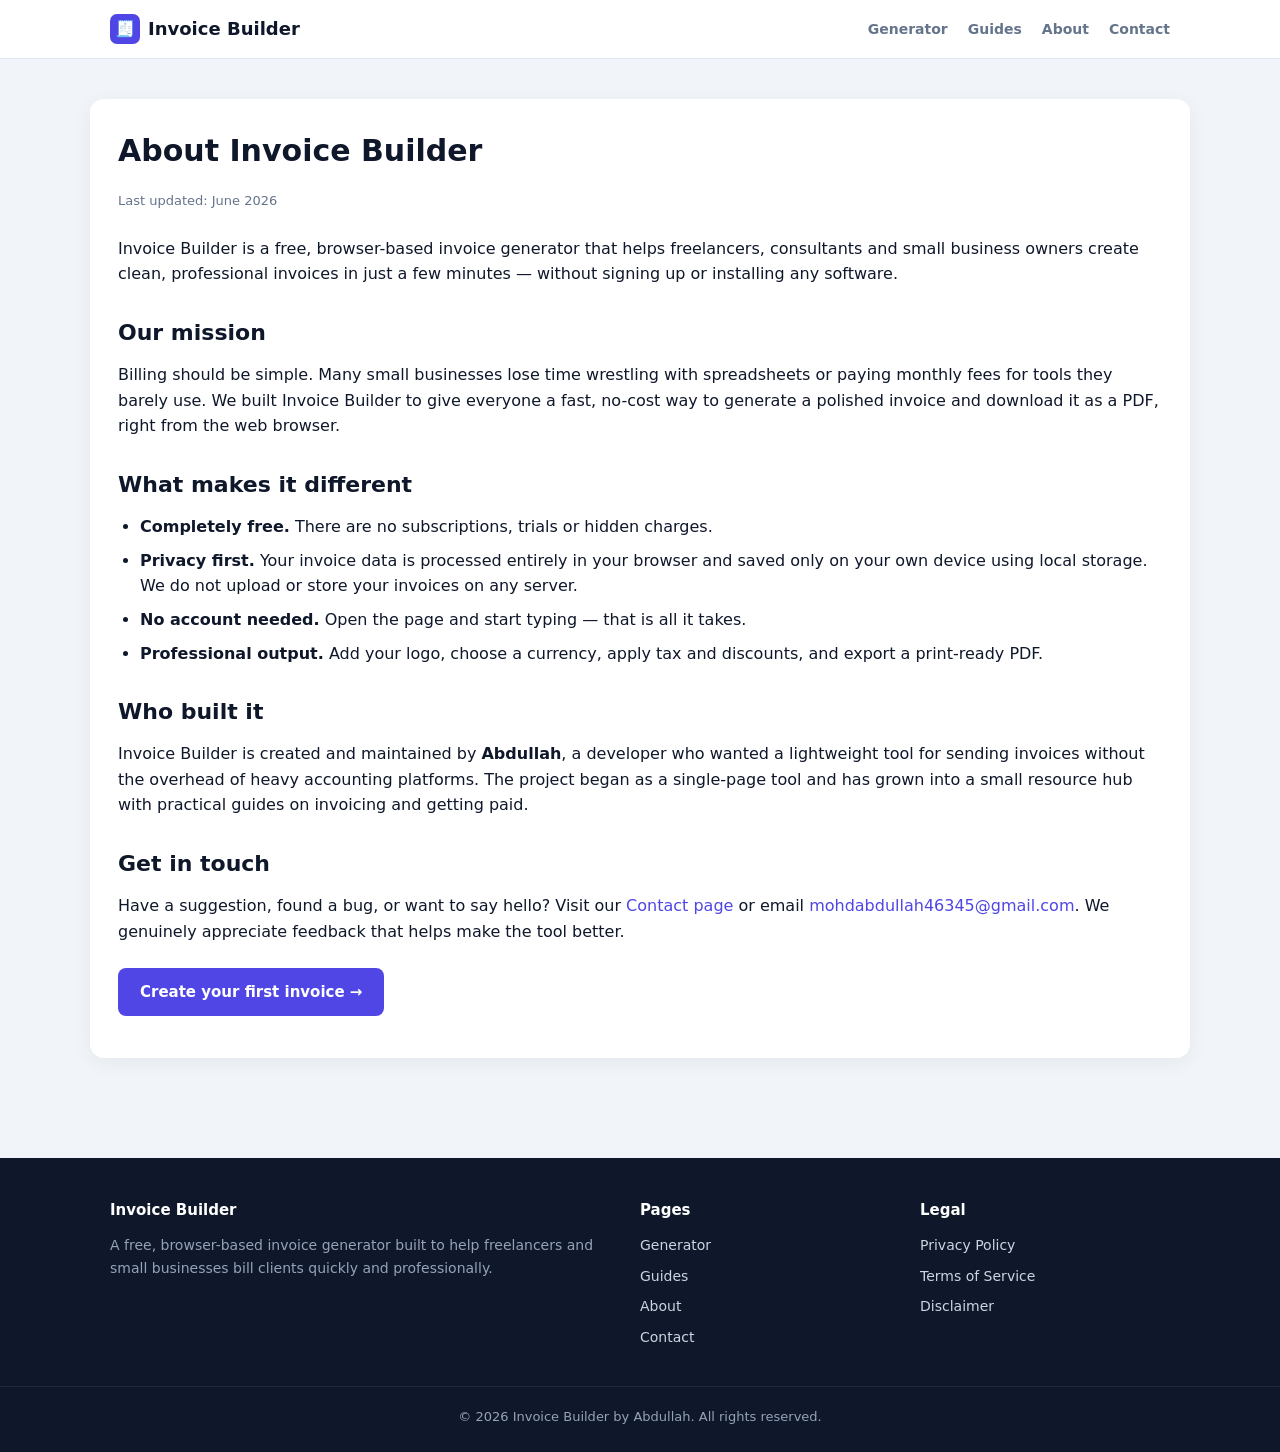
<file: about.html>
<!DOCTYPE html>
<html lang="en">
<head>
<meta charset="UTF-8" />
<meta name="viewport" content="width=device-width, initial-scale=1.0" />
<title>About — Invoice Builder</title>
<meta name="description" content="Learn about Invoice Builder, a free online invoice generator created by Abdullah to help freelancers and small businesses bill clients quickly." />
<link rel="canonical" href="https://mohdabdullah46345-ops.github.io/Invoice-Builder-/about.html" />
<link rel="icon" type="image/svg+xml" href="assets/favicon.svg" />
<link rel="stylesheet" href="assets/style.css" />
</head>
<body>
<header class="site-header">
  <nav class="nav">
    <a class="brand" href="index.html"><span class="logo">🧾</span> Invoice Builder</a>
    <button class="nav-toggle" aria-label="Toggle menu">☰</button>
    <div class="nav-links">
      <a href="index.html">Generator</a>
      <a href="guides.html">Guides</a>
      <a href="about.html">About</a>
      <a href="contact.html">Contact</a>
    </div>
  </nav>
</header>

<main class="container page">
  <article class="card content">
    <h1>About Invoice Builder</h1>
    <p class="updated">Last updated: June 2026</p>

    <p>Invoice Builder is a free, browser-based invoice generator that helps freelancers, consultants and small business owners create clean, professional invoices in just a few minutes — without signing up or installing any software.</p>

    <h2>Our mission</h2>
    <p>Billing should be simple. Many small businesses lose time wrestling with spreadsheets or paying monthly fees for tools they barely use. We built Invoice Builder to give everyone a fast, no-cost way to generate a polished invoice and download it as a PDF, right from the web browser.</p>

    <h2>What makes it different</h2>
    <ul>
      <li><strong>Completely free.</strong> There are no subscriptions, trials or hidden charges.</li>
      <li><strong>Privacy first.</strong> Your invoice data is processed entirely in your browser and saved only on your own device using local storage. We do not upload or store your invoices on any server.</li>
      <li><strong>No account needed.</strong> Open the page and start typing — that is all it takes.</li>
      <li><strong>Professional output.</strong> Add your logo, choose a currency, apply tax and discounts, and export a print-ready PDF.</li>
    </ul>

    <h2>Who built it</h2>
    <p>Invoice Builder is created and maintained by <strong>Abdullah</strong>, a developer who wanted a lightweight tool for sending invoices without the overhead of heavy accounting platforms. The project began as a single-page tool and has grown into a small resource hub with practical guides on invoicing and getting paid.</p>

    <h2>Get in touch</h2>
    <p>Have a suggestion, found a bug, or want to say hello? Visit our <a href="contact.html">Contact page</a> or email <a href="mailto:mohdabdullah46345@gmail.com">mohdabdullah46345@gmail.com</a>. We genuinely appreciate feedback that helps make the tool better.</p>

    <p style="margin-top:24px"><a class="btn" href="index.html">Create your first invoice →</a></p>
  </article>
</main>

<footer class="site-footer">
  <div class="footer-grid">
    <div>
      <h4>Invoice Builder</h4>
      <p style="font-size:14px;color:#94a3b8">A free, browser-based invoice generator built to help freelancers and small businesses bill clients quickly and professionally.</p>
    </div>
    <div>
      <h4>Pages</h4>
      <a href="index.html">Generator</a>
      <a href="guides.html">Guides</a>
      <a href="about.html">About</a>
      <a href="contact.html">Contact</a>
    </div>
    <div>
      <h4>Legal</h4>
      <a href="privacy-policy.html">Privacy Policy</a>
      <a href="terms.html">Terms of Service</a>
      <a href="disclaimer.html">Disclaimer</a>
    </div>
  </div>
  <div class="footer-bottom">© <span data-year>2026</span> Invoice Builder by Abdullah. All rights reserved.</div>
</footer>
<script src="assets/site.js"></script>
</body>
</html>
</file>
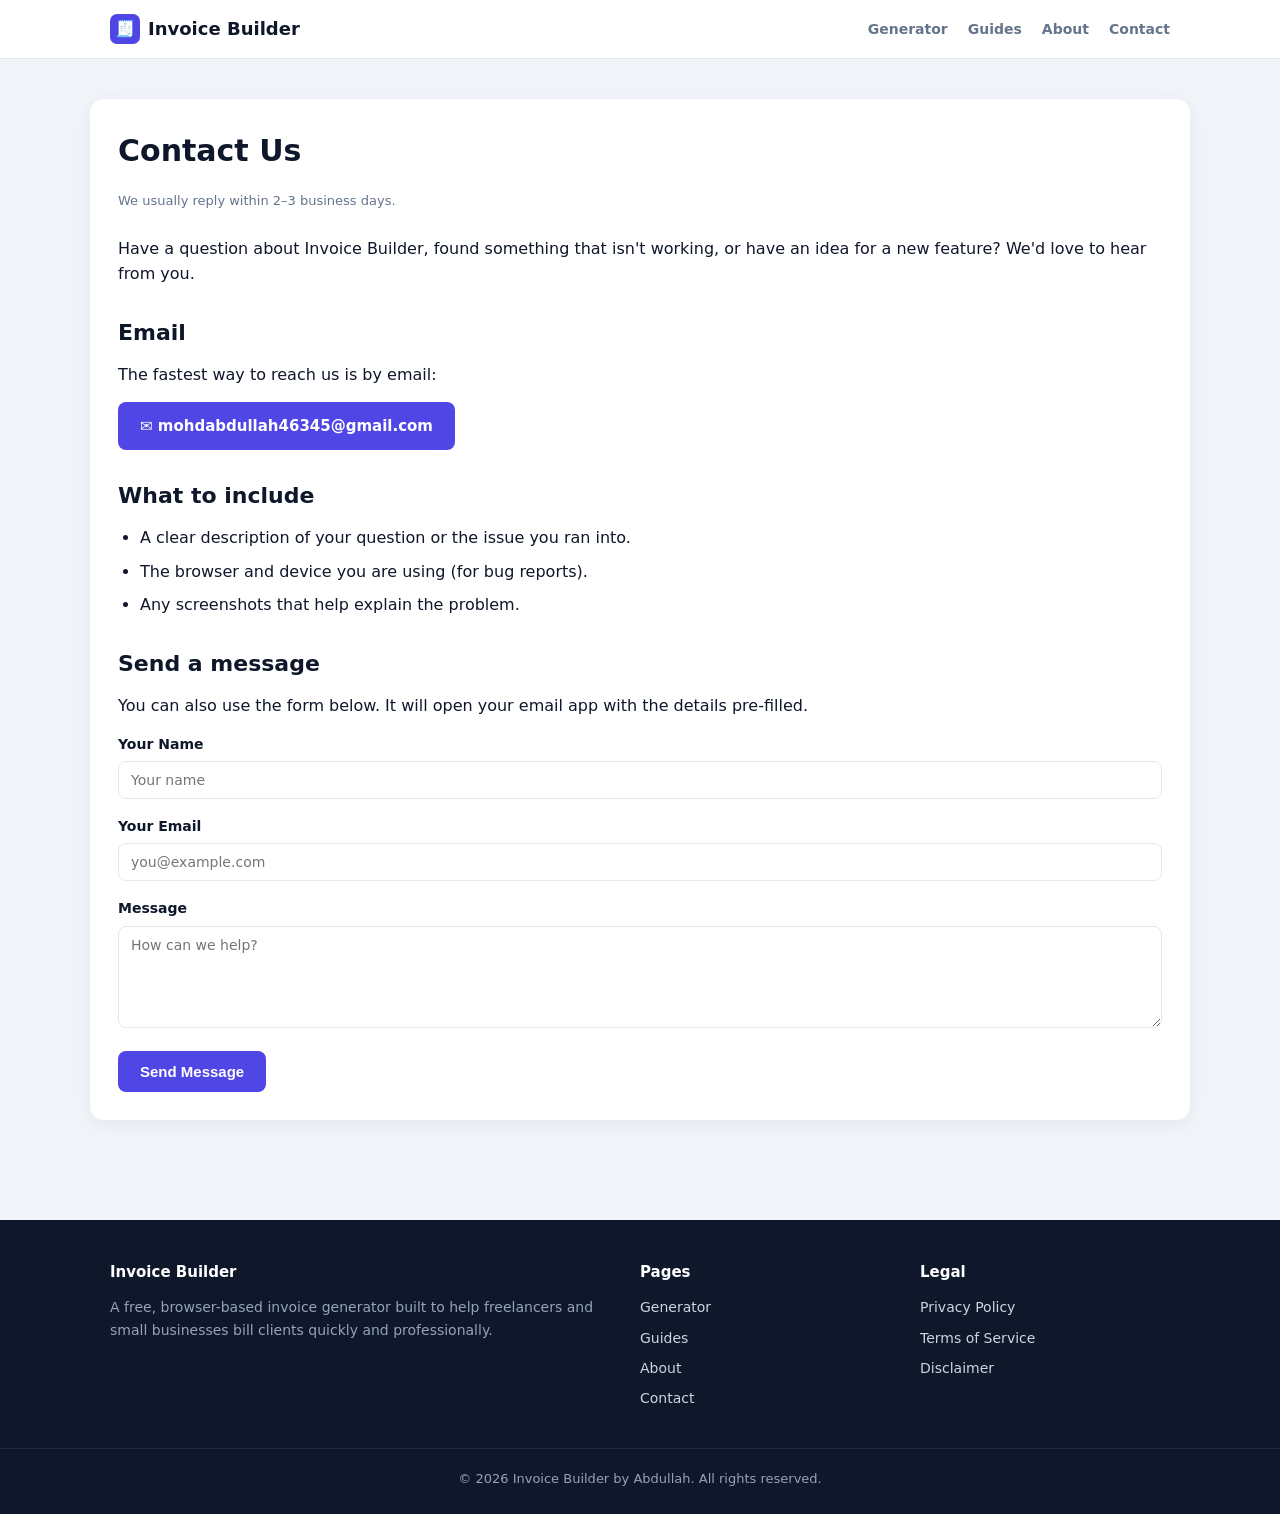
<file: contact.html>
<!DOCTYPE html>
<html lang="en">
<head>
<meta charset="UTF-8" />
<meta name="viewport" content="width=device-width, initial-scale=1.0" />
<title>Contact — Invoice Builder</title>
<meta name="description" content="Contact Invoice Builder. Send your questions, feedback or bug reports to Abdullah at mohdabdullah46345@gmail.com." />
<link rel="canonical" href="https://mohdabdullah46345-ops.github.io/Invoice-Builder-/contact.html" />
<link rel="icon" type="image/svg+xml" href="assets/favicon.svg" />
<link rel="stylesheet" href="assets/style.css" />
</head>
<body>
<header class="site-header">
  <nav class="nav">
    <a class="brand" href="index.html"><span class="logo">🧾</span> Invoice Builder</a>
    <button class="nav-toggle" aria-label="Toggle menu">☰</button>
    <div class="nav-links">
      <a href="index.html">Generator</a>
      <a href="guides.html">Guides</a>
      <a href="about.html">About</a>
      <a href="contact.html">Contact</a>
    </div>
  </nav>
</header>

<main class="container page">
  <article class="card content">
    <h1>Contact Us</h1>
    <p class="updated">We usually reply within 2–3 business days.</p>

    <p>Have a question about Invoice Builder, found something that isn't working, or have an idea for a new feature? We'd love to hear from you.</p>

    <h2>Email</h2>
    <p>The fastest way to reach us is by email:</p>
    <p><a class="btn" href="mailto:mohdabdullah46345@gmail.com">✉ mohdabdullah46345@gmail.com</a></p>

    <h2>What to include</h2>
    <ul>
      <li>A clear description of your question or the issue you ran into.</li>
      <li>The browser and device you are using (for bug reports).</li>
      <li>Any screenshots that help explain the problem.</li>
    </ul>

    <h2>Send a message</h2>
    <p>You can also use the form below. It will open your email app with the details pre-filled.</p>

    <form id="contactForm">
      <div class="field">
        <label for="cname">Your Name</label>
        <input id="cname" type="text" placeholder="Your name" required />
      </div>
      <div class="field">
        <label for="cemail">Your Email</label>
        <input id="cemail" type="email" placeholder="you@example.com" required />
      </div>
      <div class="field">
        <label for="cmsg">Message</label>
        <textarea id="cmsg" rows="5" placeholder="How can we help?" required></textarea>
      </div>
      <button class="btn" type="submit">Send Message</button>
    </form>
  </article>
</main>

<footer class="site-footer">
  <div class="footer-grid">
    <div>
      <h4>Invoice Builder</h4>
      <p style="font-size:14px;color:#94a3b8">A free, browser-based invoice generator built to help freelancers and small businesses bill clients quickly and professionally.</p>
    </div>
    <div>
      <h4>Pages</h4>
      <a href="index.html">Generator</a>
      <a href="guides.html">Guides</a>
      <a href="about.html">About</a>
      <a href="contact.html">Contact</a>
    </div>
    <div>
      <h4>Legal</h4>
      <a href="privacy-policy.html">Privacy Policy</a>
      <a href="terms.html">Terms of Service</a>
      <a href="disclaimer.html">Disclaimer</a>
    </div>
  </div>
  <div class="footer-bottom">© <span data-year>2026</span> Invoice Builder by Abdullah. All rights reserved.</div>
</footer>
<script src="assets/site.js"></script>
<script>
document.getElementById('contactForm').addEventListener('submit', function (e) {
  e.preventDefault();
  var name = encodeURIComponent(document.getElementById('cname').value);
  var email = encodeURIComponent(document.getElementById('cemail').value);
  var msg = encodeURIComponent(document.getElementById('cmsg').value);
  var body = 'Name: ' + name + '%0D%0AEmail: ' + email + '%0D%0A%0D%0A' + msg;
  window.location.href = 'mailto:mohdabdullah46345@gmail.com?subject=Invoice%20Builder%20Enquiry&body=' + body;
});
</script>
</body>
</html>
</file>
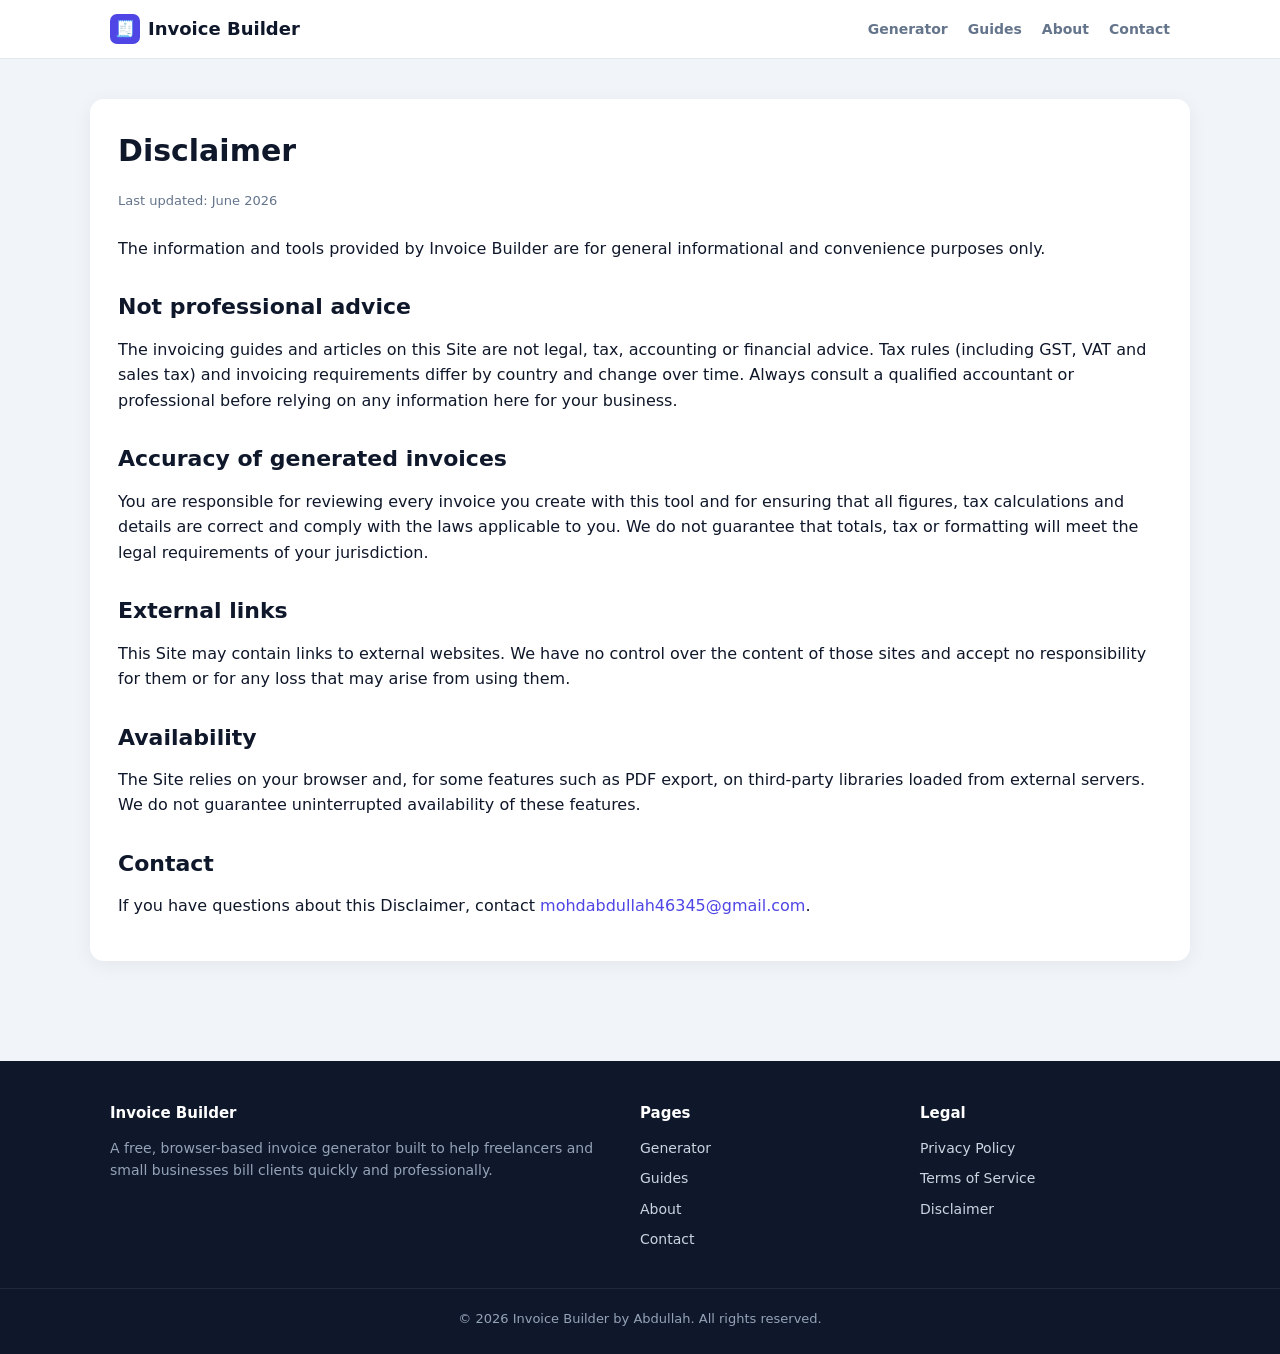
<file: disclaimer.html>
<!DOCTYPE html>
<html lang="en">
<head>
<meta charset="UTF-8" />
<meta name="viewport" content="width=device-width, initial-scale=1.0" />
<title>Disclaimer — Invoice Builder</title>
<meta name="description" content="Disclaimer for Invoice Builder. The tool and guides are provided for general informational purposes and do not constitute professional, legal or financial advice." />
<link rel="canonical" href="https://mohdabdullah46345-ops.github.io/Invoice-Builder-/disclaimer.html" />
<link rel="icon" type="image/svg+xml" href="assets/favicon.svg" />
<link rel="stylesheet" href="assets/style.css" />
</head>
<body>
<header class="site-header">
  <nav class="nav">
    <a class="brand" href="index.html"><span class="logo">🧾</span> Invoice Builder</a>
    <button class="nav-toggle" aria-label="Toggle menu">☰</button>
    <div class="nav-links">
      <a href="index.html">Generator</a>
      <a href="guides.html">Guides</a>
      <a href="about.html">About</a>
      <a href="contact.html">Contact</a>
    </div>
  </nav>
</header>

<main class="container page">
  <article class="card content">
    <h1>Disclaimer</h1>
    <p class="updated">Last updated: June 2026</p>

    <p>The information and tools provided by Invoice Builder are for general informational and convenience purposes only.</p>

    <h2>Not professional advice</h2>
    <p>The invoicing guides and articles on this Site are not legal, tax, accounting or financial advice. Tax rules (including GST, VAT and sales tax) and invoicing requirements differ by country and change over time. Always consult a qualified accountant or professional before relying on any information here for your business.</p>

    <h2>Accuracy of generated invoices</h2>
    <p>You are responsible for reviewing every invoice you create with this tool and for ensuring that all figures, tax calculations and details are correct and comply with the laws applicable to you. We do not guarantee that totals, tax or formatting will meet the legal requirements of your jurisdiction.</p>

    <h2>External links</h2>
    <p>This Site may contain links to external websites. We have no control over the content of those sites and accept no responsibility for them or for any loss that may arise from using them.</p>

    <h2>Availability</h2>
    <p>The Site relies on your browser and, for some features such as PDF export, on third-party libraries loaded from external servers. We do not guarantee uninterrupted availability of these features.</p>

    <h2>Contact</h2>
    <p>If you have questions about this Disclaimer, contact <a href="mailto:mohdabdullah46345@gmail.com">mohdabdullah46345@gmail.com</a>.</p>
  </article>
</main>

<footer class="site-footer">
  <div class="footer-grid">
    <div>
      <h4>Invoice Builder</h4>
      <p style="font-size:14px;color:#94a3b8">A free, browser-based invoice generator built to help freelancers and small businesses bill clients quickly and professionally.</p>
    </div>
    <div>
      <h4>Pages</h4>
      <a href="index.html">Generator</a>
      <a href="guides.html">Guides</a>
      <a href="about.html">About</a>
      <a href="contact.html">Contact</a>
    </div>
    <div>
      <h4>Legal</h4>
      <a href="privacy-policy.html">Privacy Policy</a>
      <a href="terms.html">Terms of Service</a>
      <a href="disclaimer.html">Disclaimer</a>
    </div>
  </div>
  <div class="footer-bottom">© <span data-year>2026</span> Invoice Builder by Abdullah. All rights reserved.</div>
</footer>
<script src="assets/site.js"></script>
</body>
</html>
</file>
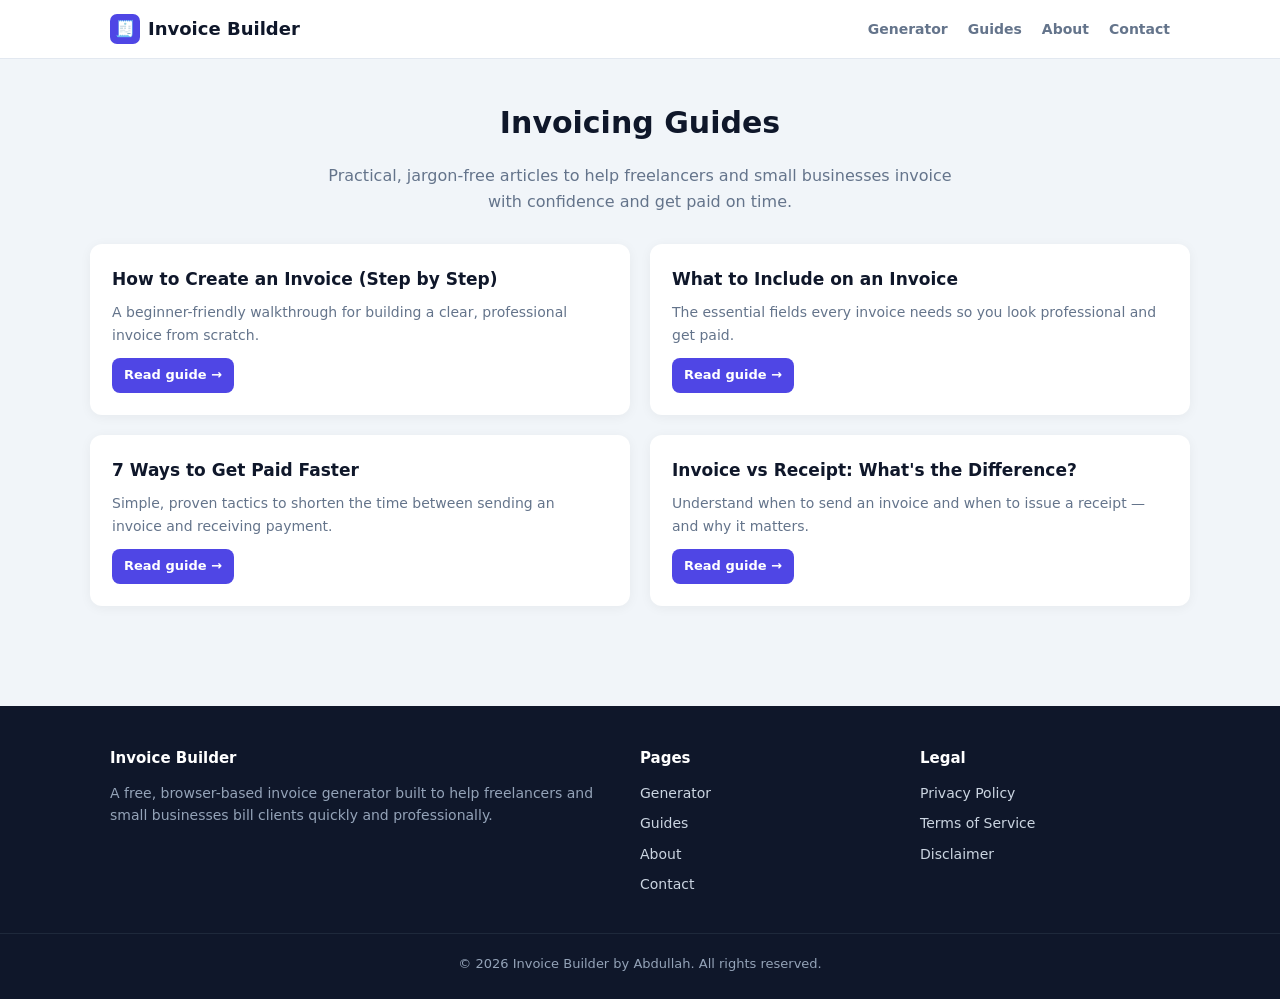
<file: guides.html>
<!DOCTYPE html>
<html lang="en">
<head>
<meta charset="UTF-8" />
<meta name="viewport" content="width=device-width, initial-scale=1.0" />
<title>Invoicing Guides — Invoice Builder</title>
<meta name="description" content="Free guides on invoicing for freelancers and small businesses: how to create an invoice, what to include, payment terms, and how to get paid faster." />
<link rel="canonical" href="https://mohdabdullah46345-ops.github.io/Invoice-Builder-/guides.html" />
<link rel="icon" type="image/svg+xml" href="assets/favicon.svg" />
<link rel="stylesheet" href="assets/style.css" />
</head>
<body>
<header class="site-header">
  <nav class="nav">
    <a class="brand" href="index.html"><span class="logo">🧾</span> Invoice Builder</a>
    <button class="nav-toggle" aria-label="Toggle menu">☰</button>
    <div class="nav-links">
      <a href="index.html">Generator</a>
      <a href="guides.html">Guides</a>
      <a href="about.html">About</a>
      <a href="contact.html">Contact</a>
    </div>
  </nav>
</header>

<main class="container page">
  <div class="content" style="text-align:center;margin-bottom:30px">
    <h1>Invoicing Guides</h1>
    <p style="color:var(--muted);max-width:640px;margin:0 auto">Practical, jargon-free articles to help freelancers and small businesses invoice with confidence and get paid on time.</p>
  </div>

  <div class="posts">
    <a class="post-card" href="guides/how-to-create-an-invoice.html" style="color:inherit;text-decoration:none">
      <h3>How to Create an Invoice (Step by Step)</h3>
      <p>A beginner-friendly walkthrough for building a clear, professional invoice from scratch.</p>
      <span class="btn sm">Read guide →</span>
    </a>
    <a class="post-card" href="guides/what-to-include-on-an-invoice.html" style="color:inherit;text-decoration:none">
      <h3>What to Include on an Invoice</h3>
      <p>The essential fields every invoice needs so you look professional and get paid.</p>
      <span class="btn sm">Read guide →</span>
    </a>
    <a class="post-card" href="guides/get-paid-faster.html" style="color:inherit;text-decoration:none">
      <h3>7 Ways to Get Paid Faster</h3>
      <p>Simple, proven tactics to shorten the time between sending an invoice and receiving payment.</p>
      <span class="btn sm">Read guide →</span>
    </a>
    <a class="post-card" href="guides/invoice-vs-receipt.html" style="color:inherit;text-decoration:none">
      <h3>Invoice vs Receipt: What's the Difference?</h3>
      <p>Understand when to send an invoice and when to issue a receipt — and why it matters.</p>
      <span class="btn sm">Read guide →</span>
    </a>
  </div>
</main>

<footer class="site-footer">
  <div class="footer-grid">
    <div>
      <h4>Invoice Builder</h4>
      <p style="font-size:14px;color:#94a3b8">A free, browser-based invoice generator built to help freelancers and small businesses bill clients quickly and professionally.</p>
    </div>
    <div>
      <h4>Pages</h4>
      <a href="index.html">Generator</a>
      <a href="guides.html">Guides</a>
      <a href="about.html">About</a>
      <a href="contact.html">Contact</a>
    </div>
    <div>
      <h4>Legal</h4>
      <a href="privacy-policy.html">Privacy Policy</a>
      <a href="terms.html">Terms of Service</a>
      <a href="disclaimer.html">Disclaimer</a>
    </div>
  </div>
  <div class="footer-bottom">© <span data-year>2026</span> Invoice Builder by Abdullah. All rights reserved.</div>
</footer>
<script src="assets/site.js"></script>
</body>
</html>
</file>
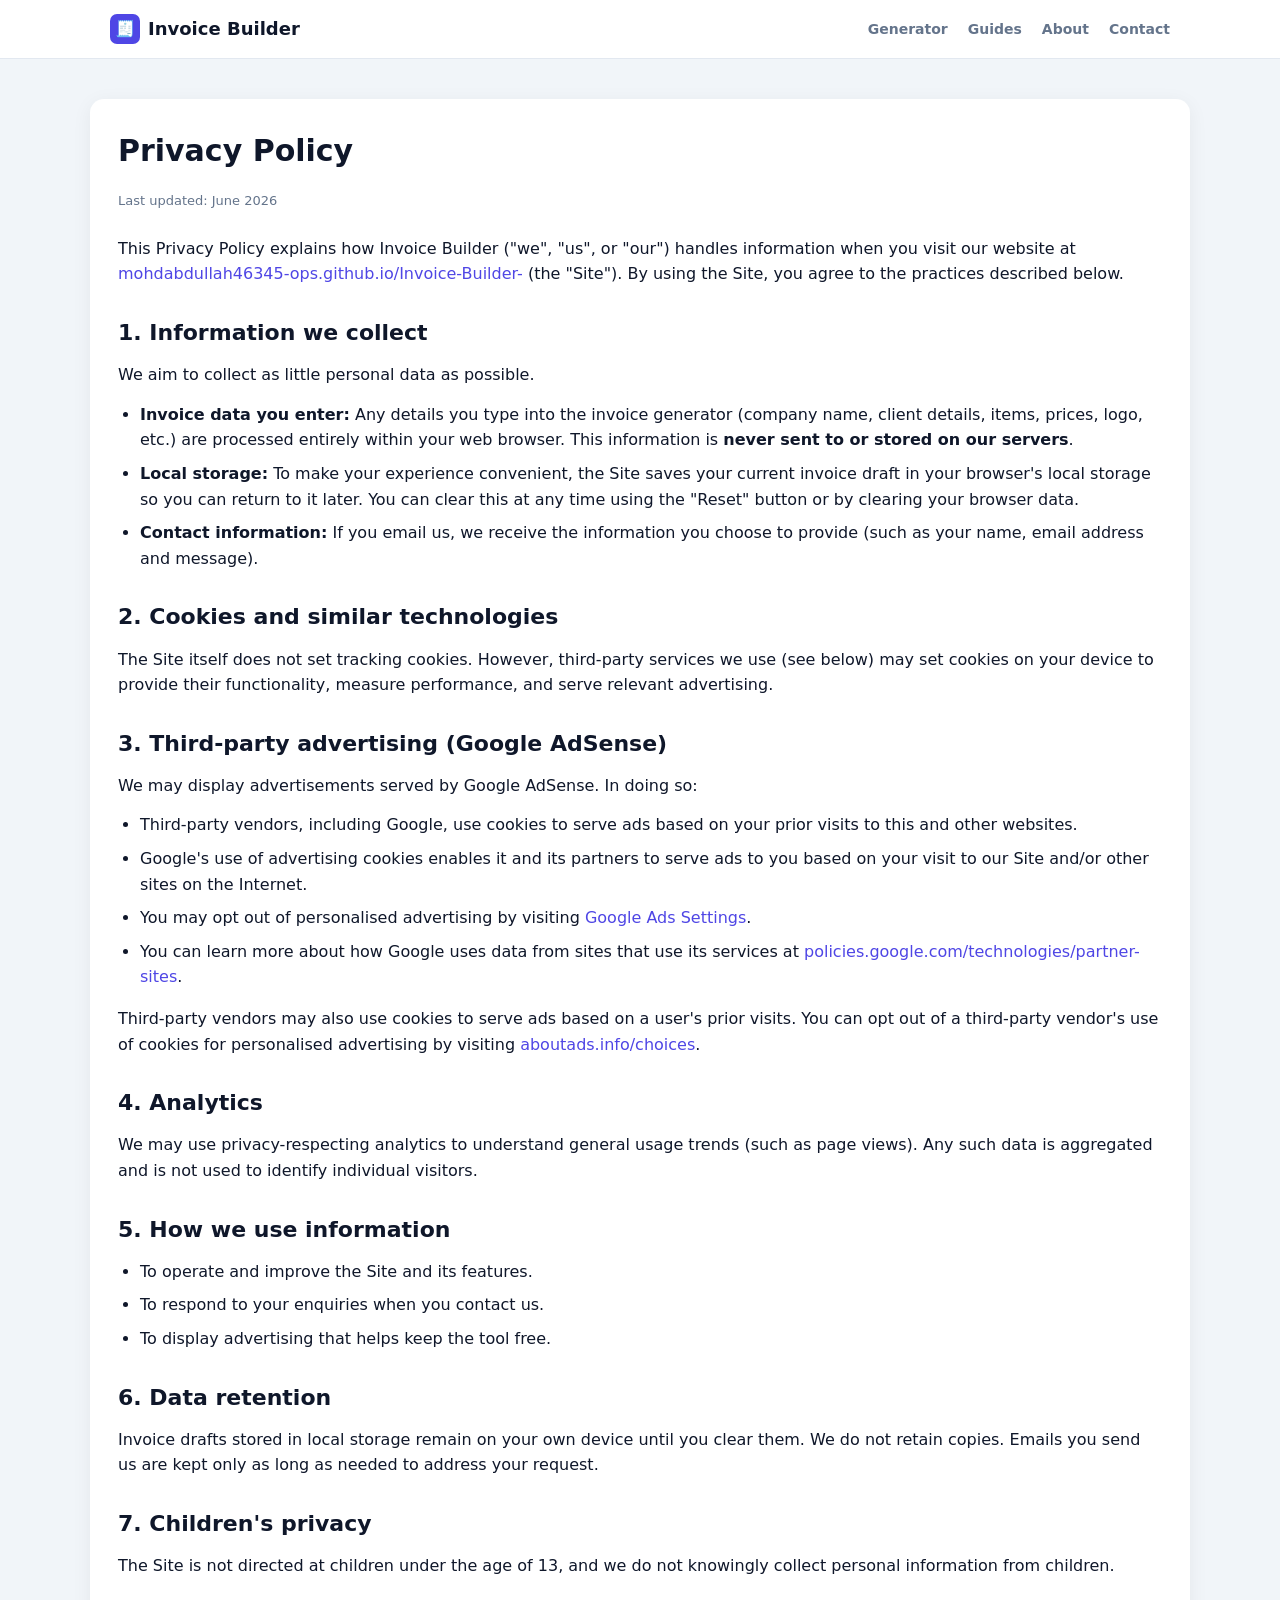
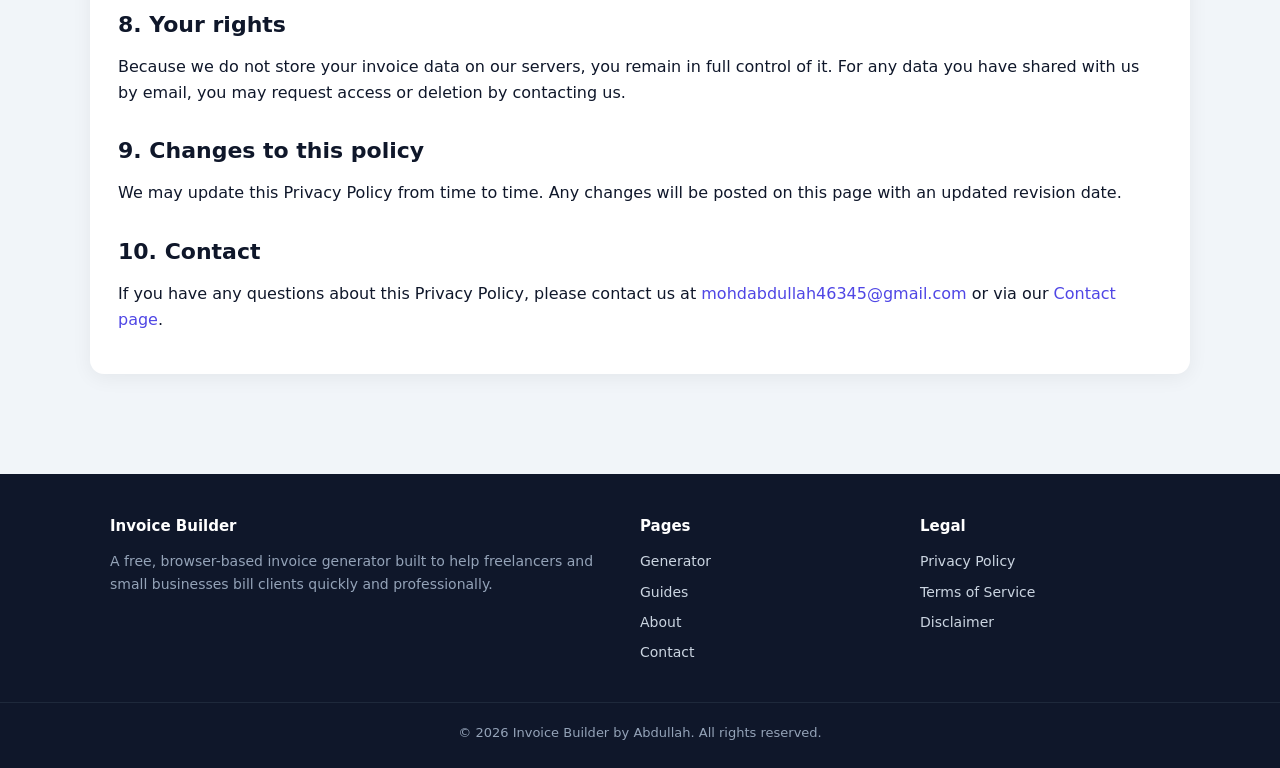
<file: privacy-policy.html>
<!DOCTYPE html>
<html lang="en">
<head>
<meta charset="UTF-8" />
<meta name="viewport" content="width=device-width, initial-scale=1.0" />
<title>Privacy Policy — Invoice Builder</title>
<meta name="description" content="Privacy Policy for Invoice Builder, explaining how we handle data, cookies, local storage and third-party advertising such as Google AdSense." />
<link rel="canonical" href="https://mohdabdullah46345-ops.github.io/Invoice-Builder-/privacy-policy.html" />
<link rel="icon" type="image/svg+xml" href="assets/favicon.svg" />
<link rel="stylesheet" href="assets/style.css" />
</head>
<body>
<header class="site-header">
  <nav class="nav">
    <a class="brand" href="index.html"><span class="logo">🧾</span> Invoice Builder</a>
    <button class="nav-toggle" aria-label="Toggle menu">☰</button>
    <div class="nav-links">
      <a href="index.html">Generator</a>
      <a href="guides.html">Guides</a>
      <a href="about.html">About</a>
      <a href="contact.html">Contact</a>
    </div>
  </nav>
</header>

<main class="container page">
  <article class="card content">
    <h1>Privacy Policy</h1>
    <p class="updated">Last updated: June 2026</p>

    <p>This Privacy Policy explains how Invoice Builder ("we", "us", or "our") handles information when you visit our website at <a href="https://mohdabdullah46345-ops.github.io/Invoice-Builder-/">mohdabdullah46345-ops.github.io/Invoice-Builder-</a> (the "Site"). By using the Site, you agree to the practices described below.</p>

    <h2>1. Information we collect</h2>
    <p>We aim to collect as little personal data as possible.</p>
    <ul>
      <li><strong>Invoice data you enter:</strong> Any details you type into the invoice generator (company name, client details, items, prices, logo, etc.) are processed entirely within your web browser. This information is <strong>never sent to or stored on our servers</strong>.</li>
      <li><strong>Local storage:</strong> To make your experience convenient, the Site saves your current invoice draft in your browser's local storage so you can return to it later. You can clear this at any time using the "Reset" button or by clearing your browser data.</li>
      <li><strong>Contact information:</strong> If you email us, we receive the information you choose to provide (such as your name, email address and message).</li>
    </ul>

    <h2>2. Cookies and similar technologies</h2>
    <p>The Site itself does not set tracking cookies. However, third-party services we use (see below) may set cookies on your device to provide their functionality, measure performance, and serve relevant advertising.</p>

    <h2>3. Third-party advertising (Google AdSense)</h2>
    <p>We may display advertisements served by Google AdSense. In doing so:</p>
    <ul>
      <li>Third-party vendors, including Google, use cookies to serve ads based on your prior visits to this and other websites.</li>
      <li>Google's use of advertising cookies enables it and its partners to serve ads to you based on your visit to our Site and/or other sites on the Internet.</li>
      <li>You may opt out of personalised advertising by visiting <a href="https://www.google.com/settings/ads" target="_blank" rel="noopener">Google Ads Settings</a>.</li>
      <li>You can learn more about how Google uses data from sites that use its services at <a href="https://policies.google.com/technologies/partner-sites" target="_blank" rel="noopener">policies.google.com/technologies/partner-sites</a>.</li>
    </ul>
    <p>Third-party vendors may also use cookies to serve ads based on a user's prior visits. You can opt out of a third-party vendor's use of cookies for personalised advertising by visiting <a href="https://www.aboutads.info/choices/" target="_blank" rel="noopener">aboutads.info/choices</a>.</p>

    <h2>4. Analytics</h2>
    <p>We may use privacy-respecting analytics to understand general usage trends (such as page views). Any such data is aggregated and is not used to identify individual visitors.</p>

    <h2>5. How we use information</h2>
    <ul>
      <li>To operate and improve the Site and its features.</li>
      <li>To respond to your enquiries when you contact us.</li>
      <li>To display advertising that helps keep the tool free.</li>
    </ul>

    <h2>6. Data retention</h2>
    <p>Invoice drafts stored in local storage remain on your own device until you clear them. We do not retain copies. Emails you send us are kept only as long as needed to address your request.</p>

    <h2>7. Children's privacy</h2>
    <p>The Site is not directed at children under the age of 13, and we do not knowingly collect personal information from children.</p>

    <h2>8. Your rights</h2>
    <p>Because we do not store your invoice data on our servers, you remain in full control of it. For any data you have shared with us by email, you may request access or deletion by contacting us.</p>

    <h2>9. Changes to this policy</h2>
    <p>We may update this Privacy Policy from time to time. Any changes will be posted on this page with an updated revision date.</p>

    <h2>10. Contact</h2>
    <p>If you have any questions about this Privacy Policy, please contact us at <a href="mailto:mohdabdullah46345@gmail.com">mohdabdullah46345@gmail.com</a> or via our <a href="contact.html">Contact page</a>.</p>
  </article>
</main>

<footer class="site-footer">
  <div class="footer-grid">
    <div>
      <h4>Invoice Builder</h4>
      <p style="font-size:14px;color:#94a3b8">A free, browser-based invoice generator built to help freelancers and small businesses bill clients quickly and professionally.</p>
    </div>
    <div>
      <h4>Pages</h4>
      <a href="index.html">Generator</a>
      <a href="guides.html">Guides</a>
      <a href="about.html">About</a>
      <a href="contact.html">Contact</a>
    </div>
    <div>
      <h4>Legal</h4>
      <a href="privacy-policy.html">Privacy Policy</a>
      <a href="terms.html">Terms of Service</a>
      <a href="disclaimer.html">Disclaimer</a>
    </div>
  </div>
  <div class="footer-bottom">© <span data-year>2026</span> Invoice Builder by Abdullah. All rights reserved.</div>
</footer>
<script src="assets/site.js"></script>
</body>
</html>
</file>
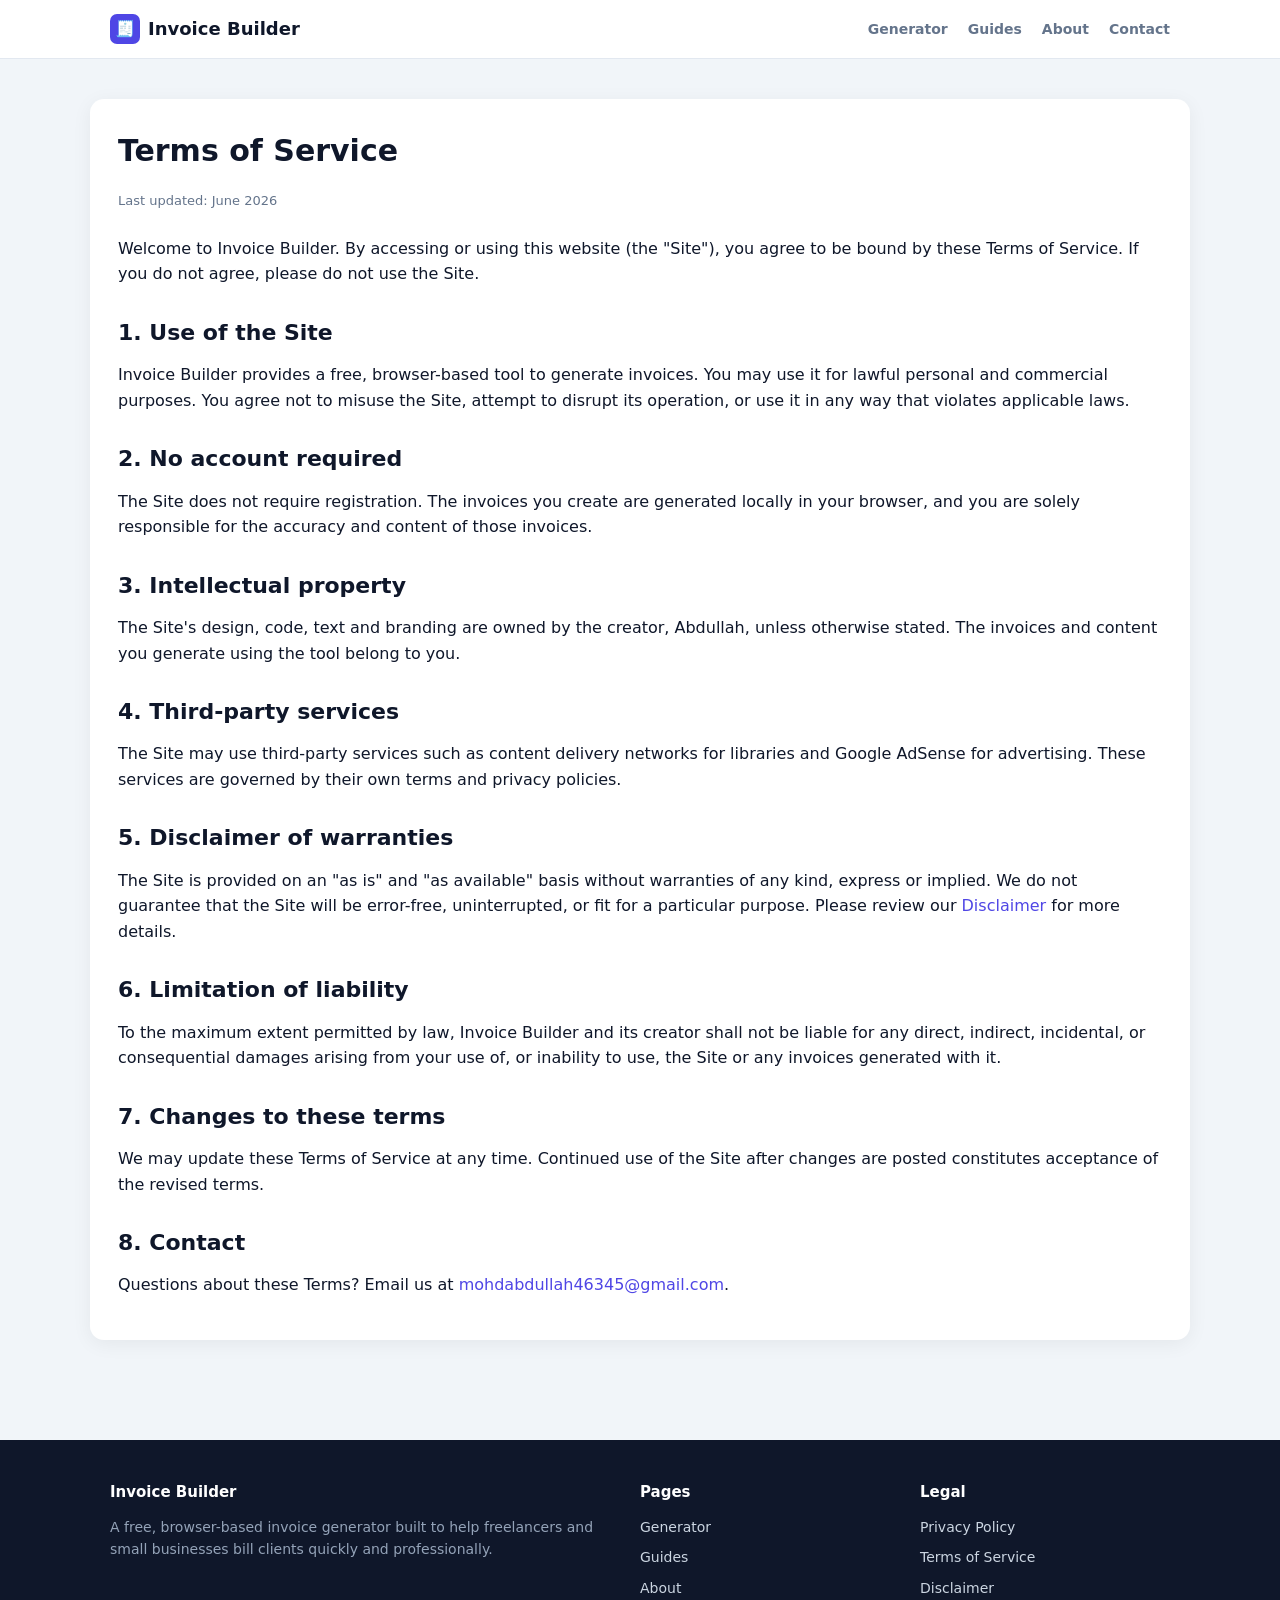
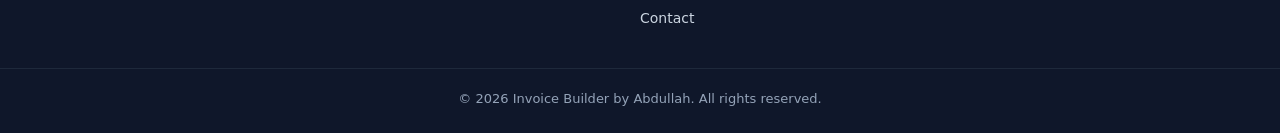
<file: terms.html>
<!DOCTYPE html>
<html lang="en">
<head>
<meta charset="UTF-8" />
<meta name="viewport" content="width=device-width, initial-scale=1.0" />
<title>Terms of Service — Invoice Builder</title>
<meta name="description" content="Terms of Service for using Invoice Builder, the free online invoice generator." />
<link rel="canonical" href="https://mohdabdullah46345-ops.github.io/Invoice-Builder-/terms.html" />
<link rel="icon" type="image/svg+xml" href="assets/favicon.svg" />
<link rel="stylesheet" href="assets/style.css" />
</head>
<body>
<header class="site-header">
  <nav class="nav">
    <a class="brand" href="index.html"><span class="logo">🧾</span> Invoice Builder</a>
    <button class="nav-toggle" aria-label="Toggle menu">☰</button>
    <div class="nav-links">
      <a href="index.html">Generator</a>
      <a href="guides.html">Guides</a>
      <a href="about.html">About</a>
      <a href="contact.html">Contact</a>
    </div>
  </nav>
</header>

<main class="container page">
  <article class="card content">
    <h1>Terms of Service</h1>
    <p class="updated">Last updated: June 2026</p>

    <p>Welcome to Invoice Builder. By accessing or using this website (the "Site"), you agree to be bound by these Terms of Service. If you do not agree, please do not use the Site.</p>

    <h2>1. Use of the Site</h2>
    <p>Invoice Builder provides a free, browser-based tool to generate invoices. You may use it for lawful personal and commercial purposes. You agree not to misuse the Site, attempt to disrupt its operation, or use it in any way that violates applicable laws.</p>

    <h2>2. No account required</h2>
    <p>The Site does not require registration. The invoices you create are generated locally in your browser, and you are solely responsible for the accuracy and content of those invoices.</p>

    <h2>3. Intellectual property</h2>
    <p>The Site's design, code, text and branding are owned by the creator, Abdullah, unless otherwise stated. The invoices and content you generate using the tool belong to you.</p>

    <h2>4. Third-party services</h2>
    <p>The Site may use third-party services such as content delivery networks for libraries and Google AdSense for advertising. These services are governed by their own terms and privacy policies.</p>

    <h2>5. Disclaimer of warranties</h2>
    <p>The Site is provided on an "as is" and "as available" basis without warranties of any kind, express or implied. We do not guarantee that the Site will be error-free, uninterrupted, or fit for a particular purpose. Please review our <a href="disclaimer.html">Disclaimer</a> for more details.</p>

    <h2>6. Limitation of liability</h2>
    <p>To the maximum extent permitted by law, Invoice Builder and its creator shall not be liable for any direct, indirect, incidental, or consequential damages arising from your use of, or inability to use, the Site or any invoices generated with it.</p>

    <h2>7. Changes to these terms</h2>
    <p>We may update these Terms of Service at any time. Continued use of the Site after changes are posted constitutes acceptance of the revised terms.</p>

    <h2>8. Contact</h2>
    <p>Questions about these Terms? Email us at <a href="mailto:mohdabdullah46345@gmail.com">mohdabdullah46345@gmail.com</a>.</p>
  </article>
</main>

<footer class="site-footer">
  <div class="footer-grid">
    <div>
      <h4>Invoice Builder</h4>
      <p style="font-size:14px;color:#94a3b8">A free, browser-based invoice generator built to help freelancers and small businesses bill clients quickly and professionally.</p>
    </div>
    <div>
      <h4>Pages</h4>
      <a href="index.html">Generator</a>
      <a href="guides.html">Guides</a>
      <a href="about.html">About</a>
      <a href="contact.html">Contact</a>
    </div>
    <div>
      <h4>Legal</h4>
      <a href="privacy-policy.html">Privacy Policy</a>
      <a href="terms.html">Terms of Service</a>
      <a href="disclaimer.html">Disclaimer</a>
    </div>
  </div>
  <div class="footer-bottom">© <span data-year>2026</span> Invoice Builder by Abdullah. All rights reserved.</div>
</footer>
<script src="assets/site.js"></script>
</body>
</html>
</file>
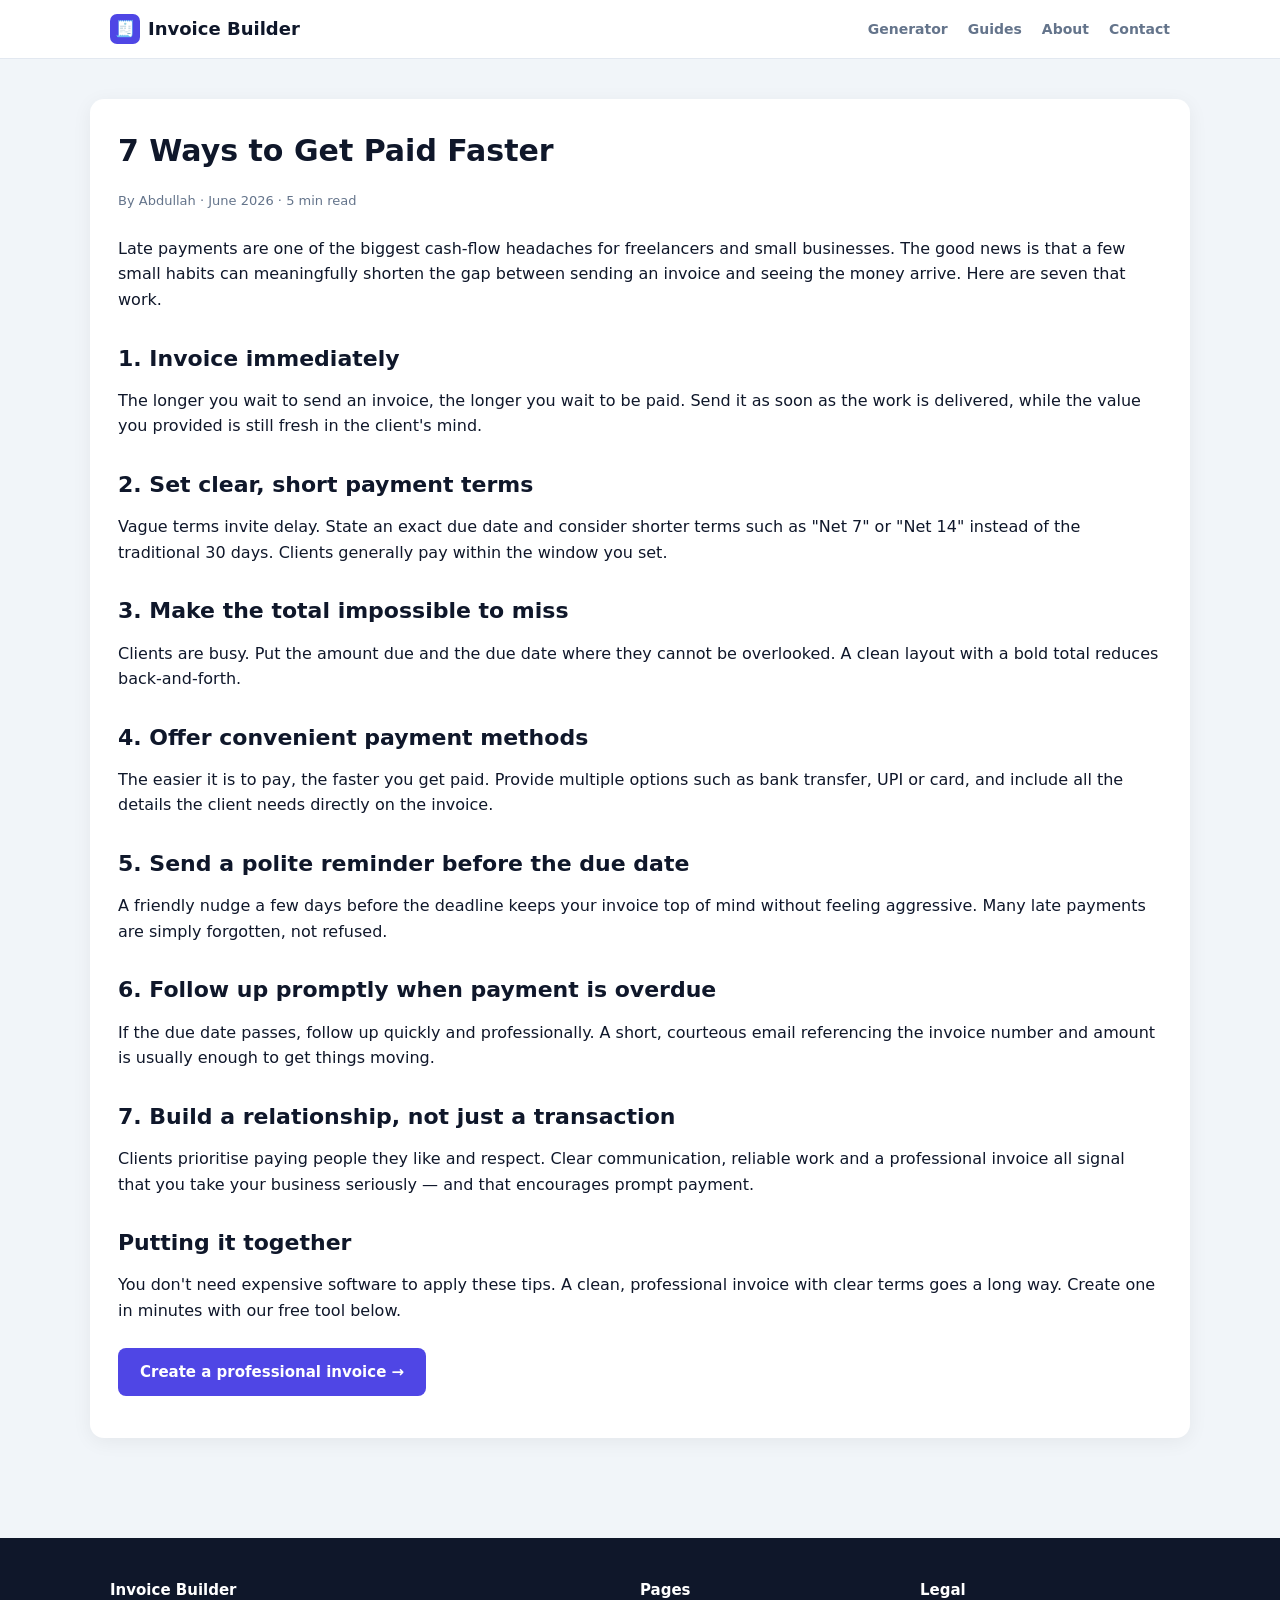
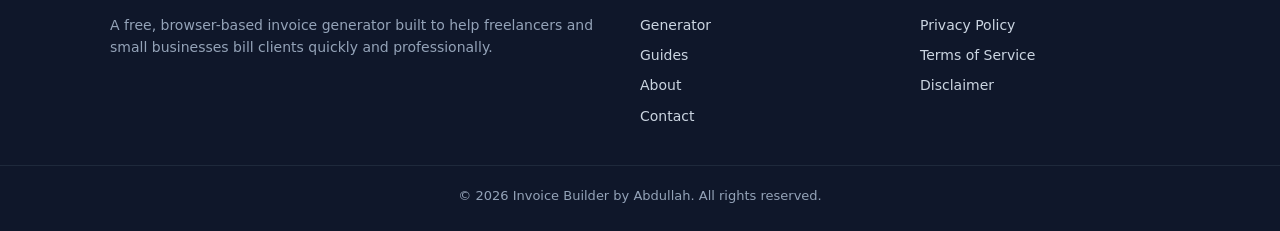
<file: guides/get-paid-faster.html>
<!DOCTYPE html>
<html lang="en">
<head>
<meta charset="UTF-8" />
<meta name="viewport" content="width=device-width, initial-scale=1.0" />
<title>7 Ways to Get Paid Faster — Invoice Builder</title>
<meta name="description" content="Seven practical, proven tips to reduce late payments and get your invoices paid faster as a freelancer or small business." />
<link rel="canonical" href="https://mohdabdullah46345-ops.github.io/Invoice-Builder-/guides/get-paid-faster.html" />
<link rel="icon" type="image/svg+xml" href="../assets/favicon.svg" />
<link rel="stylesheet" href="../assets/style.css" />
</head>
<body>
<header class="site-header">
  <nav class="nav">
    <a class="brand" href="../index.html"><span class="logo">🧾</span> Invoice Builder</a>
    <button class="nav-toggle" aria-label="Toggle menu">☰</button>
    <div class="nav-links">
      <a href="../index.html">Generator</a>
      <a href="../guides.html">Guides</a>
      <a href="../about.html">About</a>
      <a href="../contact.html">Contact</a>
    </div>
  </nav>
</header>

<main class="container page">
  <article class="card content">
    <h1>7 Ways to Get Paid Faster</h1>
    <p class="updated">By Abdullah · June 2026 · 5 min read</p>

    <p>Late payments are one of the biggest cash-flow headaches for freelancers and small businesses. The good news is that a few small habits can meaningfully shorten the gap between sending an invoice and seeing the money arrive. Here are seven that work.</p>

    <h2>1. Invoice immediately</h2>
    <p>The longer you wait to send an invoice, the longer you wait to be paid. Send it as soon as the work is delivered, while the value you provided is still fresh in the client's mind.</p>

    <h2>2. Set clear, short payment terms</h2>
    <p>Vague terms invite delay. State an exact due date and consider shorter terms such as "Net 7" or "Net 14" instead of the traditional 30 days. Clients generally pay within the window you set.</p>

    <h2>3. Make the total impossible to miss</h2>
    <p>Clients are busy. Put the amount due and the due date where they cannot be overlooked. A clean layout with a bold total reduces back-and-forth.</p>

    <h2>4. Offer convenient payment methods</h2>
    <p>The easier it is to pay, the faster you get paid. Provide multiple options such as bank transfer, UPI or card, and include all the details the client needs directly on the invoice.</p>

    <h2>5. Send a polite reminder before the due date</h2>
    <p>A friendly nudge a few days before the deadline keeps your invoice top of mind without feeling aggressive. Many late payments are simply forgotten, not refused.</p>

    <h2>6. Follow up promptly when payment is overdue</h2>
    <p>If the due date passes, follow up quickly and professionally. A short, courteous email referencing the invoice number and amount is usually enough to get things moving.</p>

    <h2>7. Build a relationship, not just a transaction</h2>
    <p>Clients prioritise paying people they like and respect. Clear communication, reliable work and a professional invoice all signal that you take your business seriously — and that encourages prompt payment.</p>

    <h2>Putting it together</h2>
    <p>You don't need expensive software to apply these tips. A clean, professional invoice with clear terms goes a long way. Create one in minutes with our free tool below.</p>

    <p style="margin-top:24px"><a class="btn" href="../index.html">Create a professional invoice →</a></p>
  </article>
</main>

<footer class="site-footer">
  <div class="footer-grid">
    <div>
      <h4>Invoice Builder</h4>
      <p style="font-size:14px;color:#94a3b8">A free, browser-based invoice generator built to help freelancers and small businesses bill clients quickly and professionally.</p>
    </div>
    <div>
      <h4>Pages</h4>
      <a href="../index.html">Generator</a>
      <a href="../guides.html">Guides</a>
      <a href="../about.html">About</a>
      <a href="../contact.html">Contact</a>
    </div>
    <div>
      <h4>Legal</h4>
      <a href="../privacy-policy.html">Privacy Policy</a>
      <a href="../terms.html">Terms of Service</a>
      <a href="../disclaimer.html">Disclaimer</a>
    </div>
  </div>
  <div class="footer-bottom">© <span data-year>2026</span> Invoice Builder by Abdullah. All rights reserved.</div>
</footer>
<script src="../assets/site.js"></script>
</body>
</html>
</file>
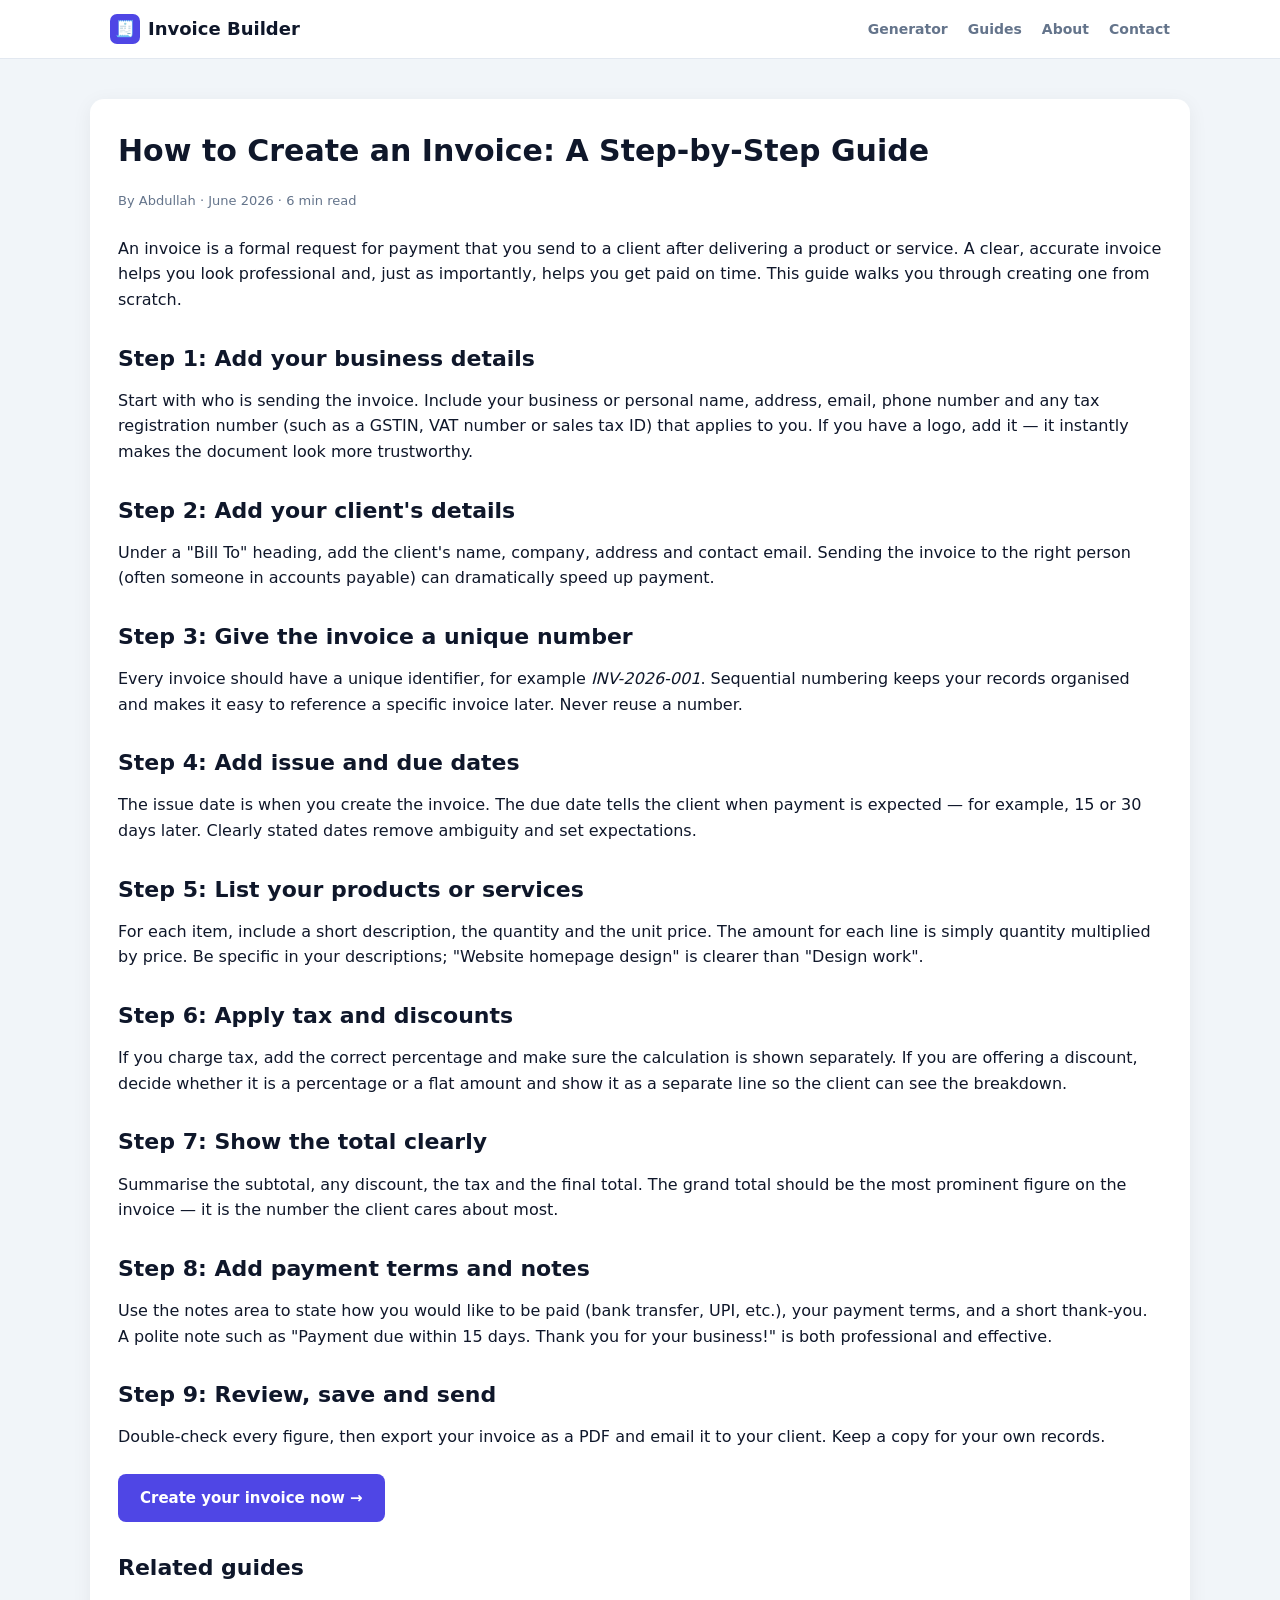
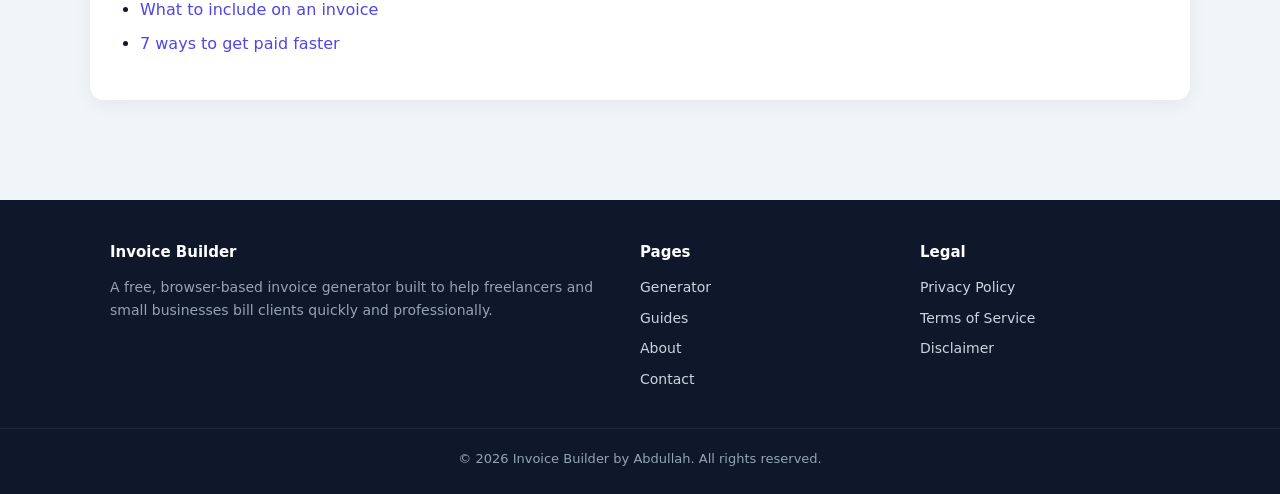
<file: guides/how-to-create-an-invoice.html>
<!DOCTYPE html>
<html lang="en">
<head>
<meta charset="UTF-8" />
<meta name="viewport" content="width=device-width, initial-scale=1.0" />
<title>How to Create an Invoice (Step-by-Step Guide) — Invoice Builder</title>
<meta name="description" content="A simple step-by-step guide to creating a professional invoice from scratch, including numbering, line items, taxes, payment terms and sending it to your client." />
<link rel="canonical" href="https://mohdabdullah46345-ops.github.io/Invoice-Builder-/guides/how-to-create-an-invoice.html" />
<link rel="icon" type="image/svg+xml" href="../assets/favicon.svg" />
<link rel="stylesheet" href="../assets/style.css" />
</head>
<body>
<header class="site-header">
  <nav class="nav">
    <a class="brand" href="../index.html"><span class="logo">🧾</span> Invoice Builder</a>
    <button class="nav-toggle" aria-label="Toggle menu">☰</button>
    <div class="nav-links">
      <a href="../index.html">Generator</a>
      <a href="../guides.html">Guides</a>
      <a href="../about.html">About</a>
      <a href="../contact.html">Contact</a>
    </div>
  </nav>
</header>

<main class="container page">
  <article class="card content">
    <h1>How to Create an Invoice: A Step-by-Step Guide</h1>
    <p class="updated">By Abdullah · June 2026 · 6 min read</p>

    <p>An invoice is a formal request for payment that you send to a client after delivering a product or service. A clear, accurate invoice helps you look professional and, just as importantly, helps you get paid on time. This guide walks you through creating one from scratch.</p>

    <h2>Step 1: Add your business details</h2>
    <p>Start with who is sending the invoice. Include your business or personal name, address, email, phone number and any tax registration number (such as a GSTIN, VAT number or sales tax ID) that applies to you. If you have a logo, add it — it instantly makes the document look more trustworthy.</p>

    <h2>Step 2: Add your client's details</h2>
    <p>Under a "Bill To" heading, add the client's name, company, address and contact email. Sending the invoice to the right person (often someone in accounts payable) can dramatically speed up payment.</p>

    <h2>Step 3: Give the invoice a unique number</h2>
    <p>Every invoice should have a unique identifier, for example <em>INV-2026-001</em>. Sequential numbering keeps your records organised and makes it easy to reference a specific invoice later. Never reuse a number.</p>

    <h2>Step 4: Add issue and due dates</h2>
    <p>The issue date is when you create the invoice. The due date tells the client when payment is expected — for example, 15 or 30 days later. Clearly stated dates remove ambiguity and set expectations.</p>

    <h2>Step 5: List your products or services</h2>
    <p>For each item, include a short description, the quantity and the unit price. The amount for each line is simply quantity multiplied by price. Be specific in your descriptions; "Website homepage design" is clearer than "Design work".</p>

    <h2>Step 6: Apply tax and discounts</h2>
    <p>If you charge tax, add the correct percentage and make sure the calculation is shown separately. If you are offering a discount, decide whether it is a percentage or a flat amount and show it as a separate line so the client can see the breakdown.</p>

    <h2>Step 7: Show the total clearly</h2>
    <p>Summarise the subtotal, any discount, the tax and the final total. The grand total should be the most prominent figure on the invoice — it is the number the client cares about most.</p>

    <h2>Step 8: Add payment terms and notes</h2>
    <p>Use the notes area to state how you would like to be paid (bank transfer, UPI, etc.), your payment terms, and a short thank-you. A polite note such as "Payment due within 15 days. Thank you for your business!" is both professional and effective.</p>

    <h2>Step 9: Review, save and send</h2>
    <p>Double-check every figure, then export your invoice as a PDF and email it to your client. Keep a copy for your own records.</p>

    <p style="margin-top:24px"><a class="btn" href="../index.html">Create your invoice now →</a></p>

    <h2>Related guides</h2>
    <ul>
      <li><a href="what-to-include-on-an-invoice.html">What to include on an invoice</a></li>
      <li><a href="get-paid-faster.html">7 ways to get paid faster</a></li>
    </ul>
  </article>
</main>

<footer class="site-footer">
  <div class="footer-grid">
    <div>
      <h4>Invoice Builder</h4>
      <p style="font-size:14px;color:#94a3b8">A free, browser-based invoice generator built to help freelancers and small businesses bill clients quickly and professionally.</p>
    </div>
    <div>
      <h4>Pages</h4>
      <a href="../index.html">Generator</a>
      <a href="../guides.html">Guides</a>
      <a href="../about.html">About</a>
      <a href="../contact.html">Contact</a>
    </div>
    <div>
      <h4>Legal</h4>
      <a href="../privacy-policy.html">Privacy Policy</a>
      <a href="../terms.html">Terms of Service</a>
      <a href="../disclaimer.html">Disclaimer</a>
    </div>
  </div>
  <div class="footer-bottom">© <span data-year>2026</span> Invoice Builder by Abdullah. All rights reserved.</div>
</footer>
<script src="../assets/site.js"></script>
</body>
</html>
</file>
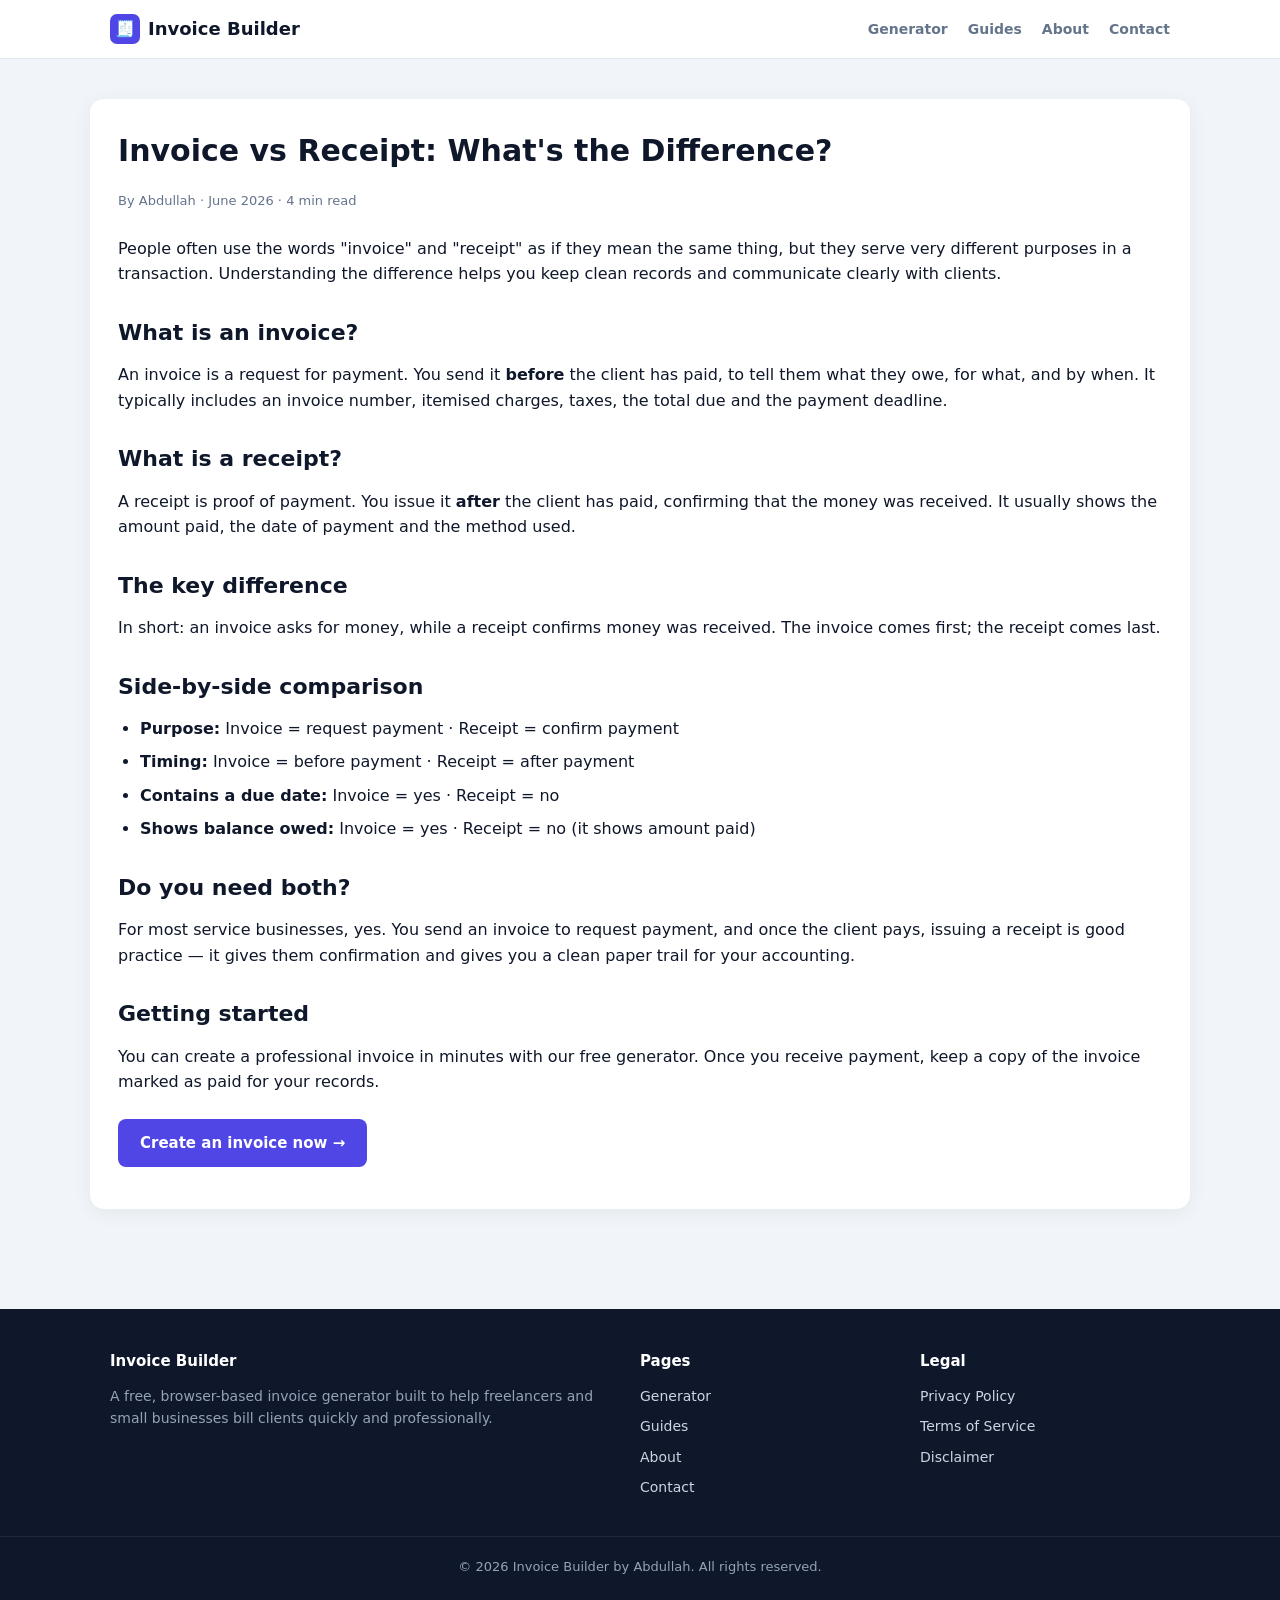
<file: guides/invoice-vs-receipt.html>
<!DOCTYPE html>
<html lang="en">
<head>
<meta charset="UTF-8" />
<meta name="viewport" content="width=device-width, initial-scale=1.0" />
<title>Invoice vs Receipt: What's the Difference? — Invoice Builder</title>
<meta name="description" content="Learn the difference between an invoice and a receipt, when to use each, and why both matter for your business records." />
<link rel="canonical" href="https://mohdabdullah46345-ops.github.io/Invoice-Builder-/guides/invoice-vs-receipt.html" />
<link rel="icon" type="image/svg+xml" href="../assets/favicon.svg" />
<link rel="stylesheet" href="../assets/style.css" />
</head>
<body>
<header class="site-header">
  <nav class="nav">
    <a class="brand" href="../index.html"><span class="logo">🧾</span> Invoice Builder</a>
    <button class="nav-toggle" aria-label="Toggle menu">☰</button>
    <div class="nav-links">
      <a href="../index.html">Generator</a>
      <a href="../guides.html">Guides</a>
      <a href="../about.html">About</a>
      <a href="../contact.html">Contact</a>
    </div>
  </nav>
</header>

<main class="container page">
  <article class="card content">
    <h1>Invoice vs Receipt: What's the Difference?</h1>
    <p class="updated">By Abdullah · June 2026 · 4 min read</p>

    <p>People often use the words "invoice" and "receipt" as if they mean the same thing, but they serve very different purposes in a transaction. Understanding the difference helps you keep clean records and communicate clearly with clients.</p>

    <h2>What is an invoice?</h2>
    <p>An invoice is a request for payment. You send it <strong>before</strong> the client has paid, to tell them what they owe, for what, and by when. It typically includes an invoice number, itemised charges, taxes, the total due and the payment deadline.</p>

    <h2>What is a receipt?</h2>
    <p>A receipt is proof of payment. You issue it <strong>after</strong> the client has paid, confirming that the money was received. It usually shows the amount paid, the date of payment and the method used.</p>

    <h2>The key difference</h2>
    <p>In short: an invoice asks for money, while a receipt confirms money was received. The invoice comes first; the receipt comes last.</p>

    <h2>Side-by-side comparison</h2>
    <ul>
      <li><strong>Purpose:</strong> Invoice = request payment · Receipt = confirm payment</li>
      <li><strong>Timing:</strong> Invoice = before payment · Receipt = after payment</li>
      <li><strong>Contains a due date:</strong> Invoice = yes · Receipt = no</li>
      <li><strong>Shows balance owed:</strong> Invoice = yes · Receipt = no (it shows amount paid)</li>
    </ul>

    <h2>Do you need both?</h2>
    <p>For most service businesses, yes. You send an invoice to request payment, and once the client pays, issuing a receipt is good practice — it gives them confirmation and gives you a clean paper trail for your accounting.</p>

    <h2>Getting started</h2>
    <p>You can create a professional invoice in minutes with our free generator. Once you receive payment, keep a copy of the invoice marked as paid for your records.</p>

    <p style="margin-top:24px"><a class="btn" href="../index.html">Create an invoice now →</a></p>
  </article>
</main>

<footer class="site-footer">
  <div class="footer-grid">
    <div>
      <h4>Invoice Builder</h4>
      <p style="font-size:14px;color:#94a3b8">A free, browser-based invoice generator built to help freelancers and small businesses bill clients quickly and professionally.</p>
    </div>
    <div>
      <h4>Pages</h4>
      <a href="../index.html">Generator</a>
      <a href="../guides.html">Guides</a>
      <a href="../about.html">About</a>
      <a href="../contact.html">Contact</a>
    </div>
    <div>
      <h4>Legal</h4>
      <a href="../privacy-policy.html">Privacy Policy</a>
      <a href="../terms.html">Terms of Service</a>
      <a href="../disclaimer.html">Disclaimer</a>
    </div>
  </div>
  <div class="footer-bottom">© <span data-year>2026</span> Invoice Builder by Abdullah. All rights reserved.</div>
</footer>
<script src="../assets/site.js"></script>
</body>
</html>
</file>
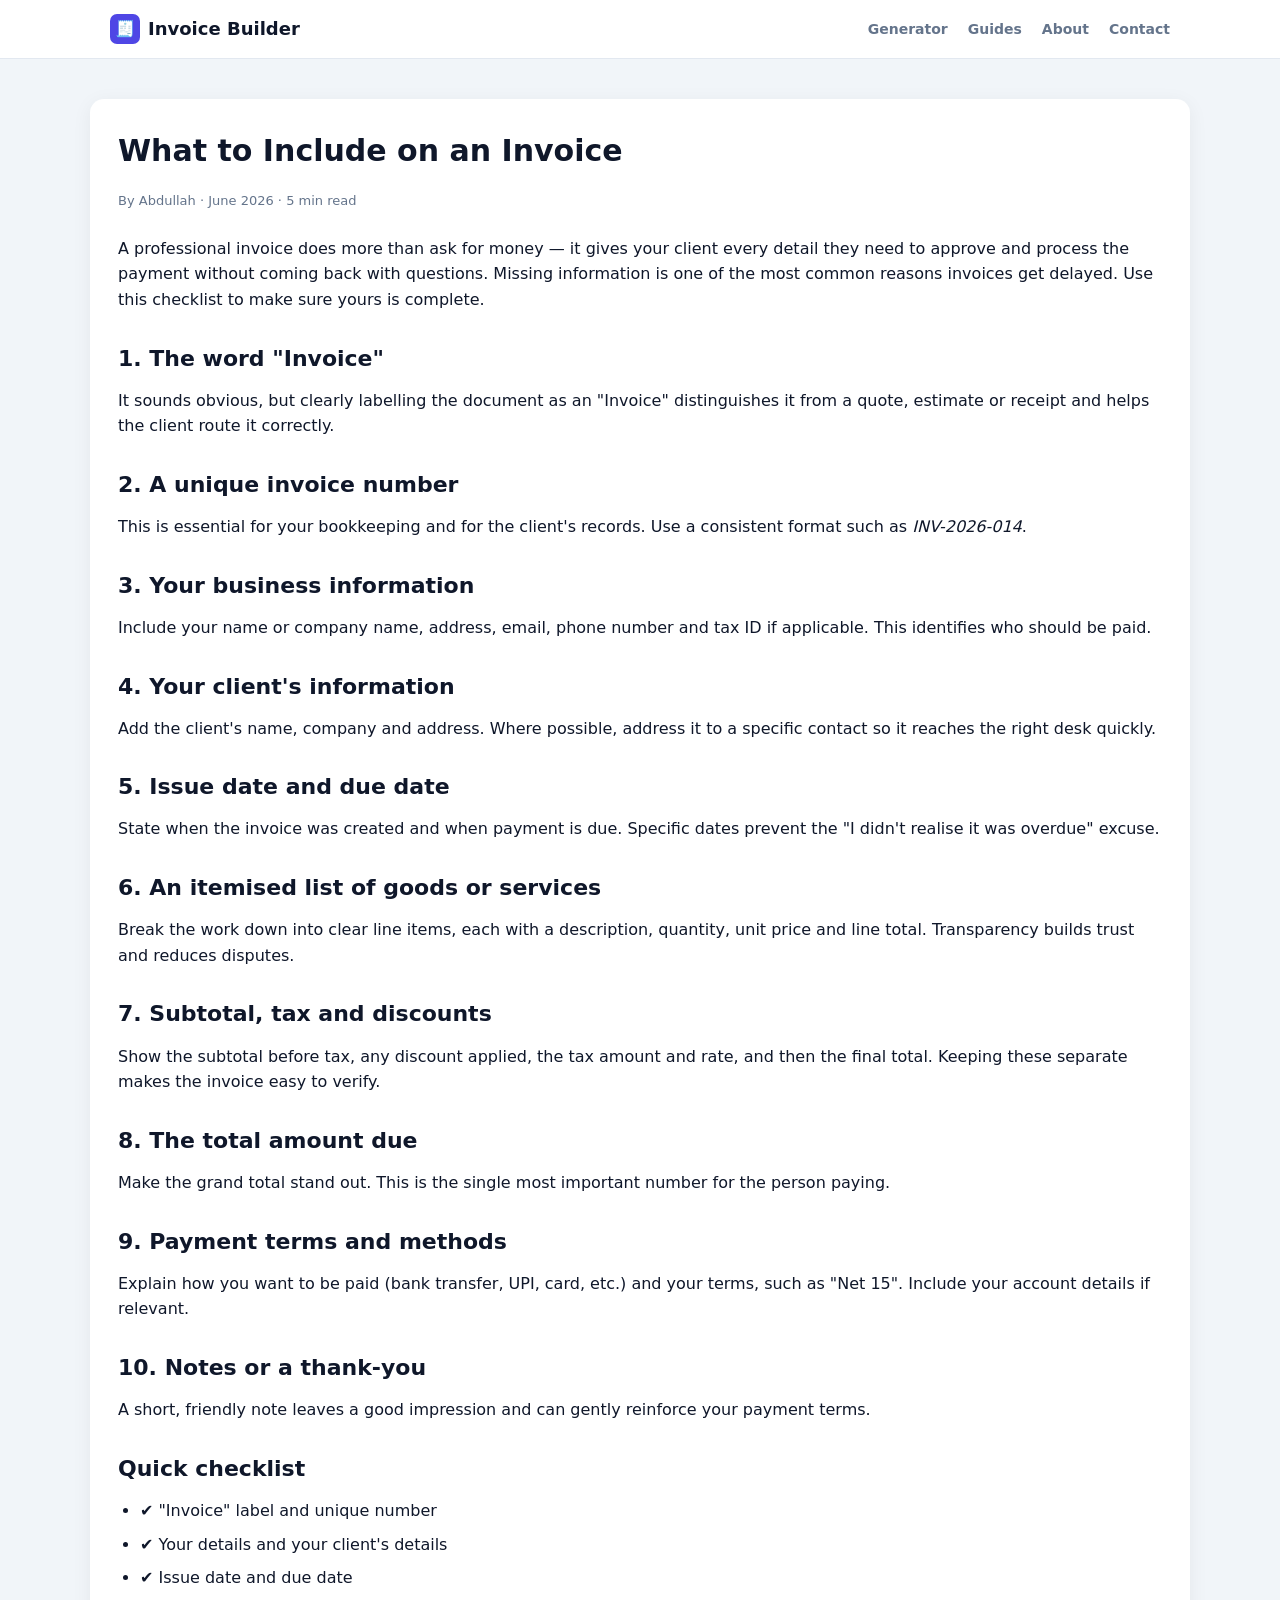
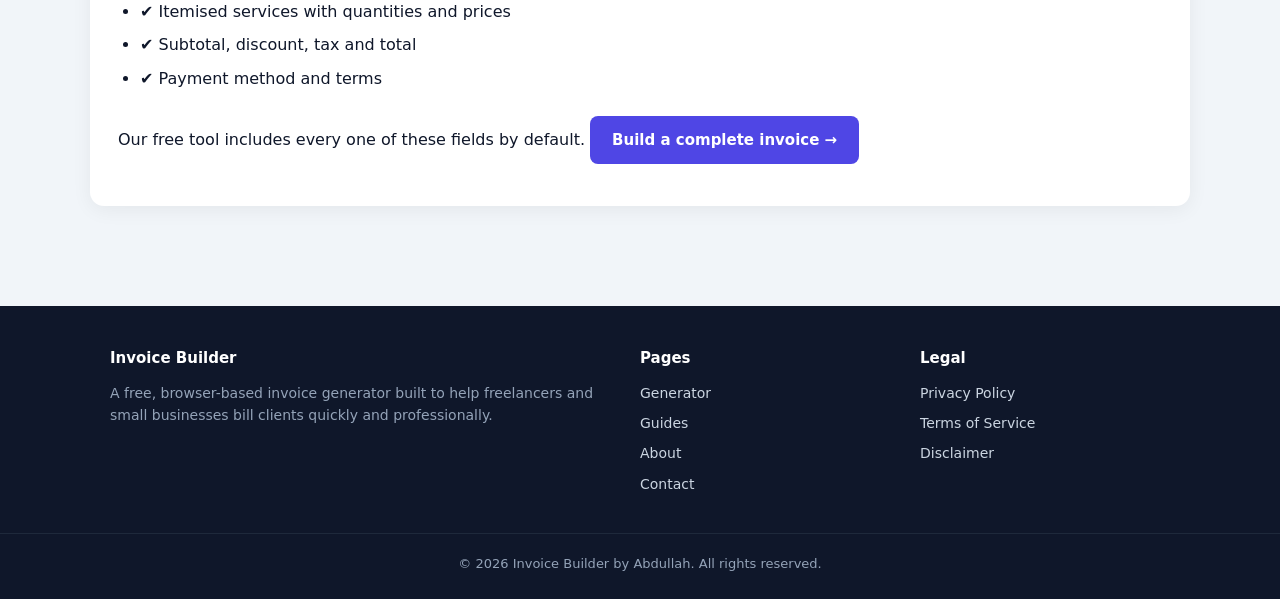
<file: guides/what-to-include-on-an-invoice.html>
<!DOCTYPE html>
<html lang="en">
<head>
<meta charset="UTF-8" />
<meta name="viewport" content="width=device-width, initial-scale=1.0" />
<title>What to Include on an Invoice (Checklist) — Invoice Builder</title>
<meta name="description" content="A complete checklist of the essential fields every professional invoice should include, from invoice numbers to payment terms and tax details." />
<link rel="canonical" href="https://mohdabdullah46345-ops.github.io/Invoice-Builder-/guides/what-to-include-on-an-invoice.html" />
<link rel="icon" type="image/svg+xml" href="../assets/favicon.svg" />
<link rel="stylesheet" href="../assets/style.css" />
</head>
<body>
<header class="site-header">
  <nav class="nav">
    <a class="brand" href="../index.html"><span class="logo">🧾</span> Invoice Builder</a>
    <button class="nav-toggle" aria-label="Toggle menu">☰</button>
    <div class="nav-links">
      <a href="../index.html">Generator</a>
      <a href="../guides.html">Guides</a>
      <a href="../about.html">About</a>
      <a href="../contact.html">Contact</a>
    </div>
  </nav>
</header>

<main class="container page">
  <article class="card content">
    <h1>What to Include on an Invoice</h1>
    <p class="updated">By Abdullah · June 2026 · 5 min read</p>

    <p>A professional invoice does more than ask for money — it gives your client every detail they need to approve and process the payment without coming back with questions. Missing information is one of the most common reasons invoices get delayed. Use this checklist to make sure yours is complete.</p>

    <h2>1. The word "Invoice"</h2>
    <p>It sounds obvious, but clearly labelling the document as an "Invoice" distinguishes it from a quote, estimate or receipt and helps the client route it correctly.</p>

    <h2>2. A unique invoice number</h2>
    <p>This is essential for your bookkeeping and for the client's records. Use a consistent format such as <em>INV-2026-014</em>.</p>

    <h2>3. Your business information</h2>
    <p>Include your name or company name, address, email, phone number and tax ID if applicable. This identifies who should be paid.</p>

    <h2>4. Your client's information</h2>
    <p>Add the client's name, company and address. Where possible, address it to a specific contact so it reaches the right desk quickly.</p>

    <h2>5. Issue date and due date</h2>
    <p>State when the invoice was created and when payment is due. Specific dates prevent the "I didn't realise it was overdue" excuse.</p>

    <h2>6. An itemised list of goods or services</h2>
    <p>Break the work down into clear line items, each with a description, quantity, unit price and line total. Transparency builds trust and reduces disputes.</p>

    <h2>7. Subtotal, tax and discounts</h2>
    <p>Show the subtotal before tax, any discount applied, the tax amount and rate, and then the final total. Keeping these separate makes the invoice easy to verify.</p>

    <h2>8. The total amount due</h2>
    <p>Make the grand total stand out. This is the single most important number for the person paying.</p>

    <h2>9. Payment terms and methods</h2>
    <p>Explain how you want to be paid (bank transfer, UPI, card, etc.) and your terms, such as "Net 15". Include your account details if relevant.</p>

    <h2>10. Notes or a thank-you</h2>
    <p>A short, friendly note leaves a good impression and can gently reinforce your payment terms.</p>

    <h2>Quick checklist</h2>
    <ul>
      <li>✔ "Invoice" label and unique number</li>
      <li>✔ Your details and your client's details</li>
      <li>✔ Issue date and due date</li>
      <li>✔ Itemised services with quantities and prices</li>
      <li>✔ Subtotal, discount, tax and total</li>
      <li>✔ Payment method and terms</li>
    </ul>

    <p style="margin-top:24px">Our free tool includes every one of these fields by default. <a class="btn" href="../index.html">Build a complete invoice →</a></p>
  </article>
</main>

<footer class="site-footer">
  <div class="footer-grid">
    <div>
      <h4>Invoice Builder</h4>
      <p style="font-size:14px;color:#94a3b8">A free, browser-based invoice generator built to help freelancers and small businesses bill clients quickly and professionally.</p>
    </div>
    <div>
      <h4>Pages</h4>
      <a href="../index.html">Generator</a>
      <a href="../guides.html">Guides</a>
      <a href="../about.html">About</a>
      <a href="../contact.html">Contact</a>
    </div>
    <div>
      <h4>Legal</h4>
      <a href="../privacy-policy.html">Privacy Policy</a>
      <a href="../terms.html">Terms of Service</a>
      <a href="../disclaimer.html">Disclaimer</a>
    </div>
  </div>
  <div class="footer-bottom">© <span data-year>2026</span> Invoice Builder by Abdullah. All rights reserved.</div>
</footer>
<script src="../assets/site.js"></script>
</body>
</html>
</file>
<file: assets/style.css>
/* ============================================================
   Invoice Builder — Shared Stylesheet
   Author: Abdullah
   ============================================================ */

:root {
  --brand: #4f46e5;
  --brand-dark: #4338ca;
  --bg: #f1f5f9;
  --line: #e2e8f0;
  --text: #0f172a;
  --muted: #64748b;
  --max: 1100px;
}

* { box-sizing: border-box; margin: 0; padding: 0; }

html { scroll-behavior: smooth; }

body {
  font-family: 'Segoe UI', system-ui, -apple-system, Arial, sans-serif;
  background: var(--bg);
  color: var(--text);
  line-height: 1.6;
}

a { color: var(--brand); text-decoration: none; }
a:hover { text-decoration: underline; }

img { max-width: 100%; }

/* ---------- Layout ---------- */
.container { max-width: var(--max); margin: 0 auto; padding: 0 20px; }
.page { padding: 40px 0 60px; }

/* ---------- Header / Nav ---------- */
.site-header {
  background: #fff;
  border-bottom: 1px solid var(--line);
  position: sticky;
  top: 0;
  z-index: 50;
}
.nav {
  display: flex;
  align-items: center;
  justify-content: space-between;
  max-width: var(--max);
  margin: 0 auto;
  padding: 14px 20px;
}
.brand {
  display: flex;
  align-items: center;
  gap: 8px;
  font-weight: 800;
  font-size: 18px;
  color: var(--text);
}
.brand:hover { text-decoration: none; }
.brand .logo {
  width: 30px; height: 30px;
  background: var(--brand);
  border-radius: 7px;
  display: grid; place-items: center;
  color: #fff; font-size: 16px;
}
.nav-links { display: flex; gap: 20px; align-items: center; flex-wrap: wrap; }
.nav-links a { color: var(--muted); font-weight: 600; font-size: 14px; }
.nav-links a:hover { color: var(--brand); text-decoration: none; }
.nav-toggle { display: none; background: none; border: none; font-size: 24px; cursor: pointer; color: var(--text); }

/* ---------- Footer ---------- */
.site-footer {
  background: #0f172a;
  color: #cbd5e1;
  padding: 40px 0 24px;
  margin-top: 40px;
}
.footer-grid {
  display: grid;
  grid-template-columns: 2fr 1fr 1fr;
  gap: 30px;
  max-width: var(--max);
  margin: 0 auto;
  padding: 0 20px;
}
.site-footer h4 { color: #fff; margin-bottom: 12px; font-size: 15px; }
.site-footer a { color: #cbd5e1; font-size: 14px; display: block; margin-bottom: 8px; }
.site-footer a:hover { color: #fff; }
.footer-bottom {
  text-align: center;
  margin-top: 30px;
  padding-top: 20px;
  border-top: 1px solid #1e293b;
  font-size: 13px;
  color: #94a3b8;
}

/* ---------- Cards / Content ---------- */
.card {
  background: #fff;
  border-radius: 14px;
  padding: 28px;
  box-shadow: 0 4px 20px rgba(0,0,0,.06);
}
.content h1 { font-size: 30px; margin-bottom: 16px; }
.content h2 { font-size: 22px; margin: 28px 0 12px; }
.content h3 { font-size: 18px; margin: 20px 0 10px; }
.content p { margin-bottom: 14px; }
.content ul, .content ol { margin: 0 0 16px 22px; }
.content li { margin-bottom: 8px; }
.content .updated { color: var(--muted); font-size: 13px; margin-bottom: 24px; }

/* ---------- Hero ---------- */
.hero {
  text-align: center;
  padding: 50px 0 30px;
}
.hero h1 { font-size: 38px; line-height: 1.2; margin-bottom: 16px; }
.hero h1 span { color: var(--brand); }
.hero p { font-size: 18px; color: var(--muted); max-width: 640px; margin: 0 auto 24px; }

/* ---------- Buttons ---------- */
.btn {
  display: inline-block;
  background: var(--brand);
  color: #fff;
  border: none;
  padding: 12px 22px;
  border-radius: 8px;
  font-size: 15px;
  font-weight: 700;
  cursor: pointer;
  transition: filter .15s ease;
}
.btn:hover { filter: brightness(1.08); text-decoration: none; }
.btn.sec { background: #e2e8f0; color: #334155; }
.btn.sm { padding: 7px 12px; font-size: 13px; }
.btn:disabled { opacity: .6; cursor: not-allowed; }

/* ---------- Feature grid ---------- */
.features {
  display: grid;
  grid-template-columns: repeat(3, 1fr);
  gap: 20px;
  margin: 30px 0;
}
.feature {
  background: #fff;
  border-radius: 12px;
  padding: 22px;
  box-shadow: 0 2px 12px rgba(0,0,0,.05);
}
.feature .ico { font-size: 26px; margin-bottom: 10px; }
.feature h3 { font-size: 16px; margin-bottom: 6px; }
.feature p { font-size: 14px; color: var(--muted); }

/* ---------- Article list ---------- */
.posts { display: grid; grid-template-columns: repeat(2, 1fr); gap: 20px; }
.post-card {
  background: #fff;
  border-radius: 12px;
  padding: 22px;
  box-shadow: 0 2px 12px rgba(0,0,0,.05);
}
.post-card h3 { font-size: 17px; margin-bottom: 8px; }
.post-card p { font-size: 14px; color: var(--muted); margin-bottom: 12px; }

/* ---------- Ad slot ---------- */
.ad-slot {
  margin: 26px auto;
  text-align: center;
  min-height: 90px;
  overflow: hidden;
}

/* ---------- Forms (contact) ---------- */
.field { margin-bottom: 16px; }
.field label { display: block; font-weight: 600; font-size: 14px; margin-bottom: 6px; }
.field input, .field textarea {
  width: 100%; padding: 10px 12px;
  border: 1px solid var(--line); border-radius: 8px;
  font-size: 14px; font-family: inherit;
}
.field input:focus, .field textarea:focus { outline: none; border-color: var(--brand); }

/* ---------- Responsive ---------- */
@media (max-width: 820px) {
  .features, .posts { grid-template-columns: 1fr; }
  .footer-grid { grid-template-columns: 1fr; }
  .nav-toggle { display: block; }
  .nav-links {
    display: none;
    position: absolute;
    top: 60px; left: 0; right: 0;
    background: #fff;
    flex-direction: column;
    padding: 16px 20px;
    border-bottom: 1px solid var(--line);
    gap: 14px;
  }
  .nav-links.open { display: flex; }
  .hero h1 { font-size: 30px; }
}
</file>
